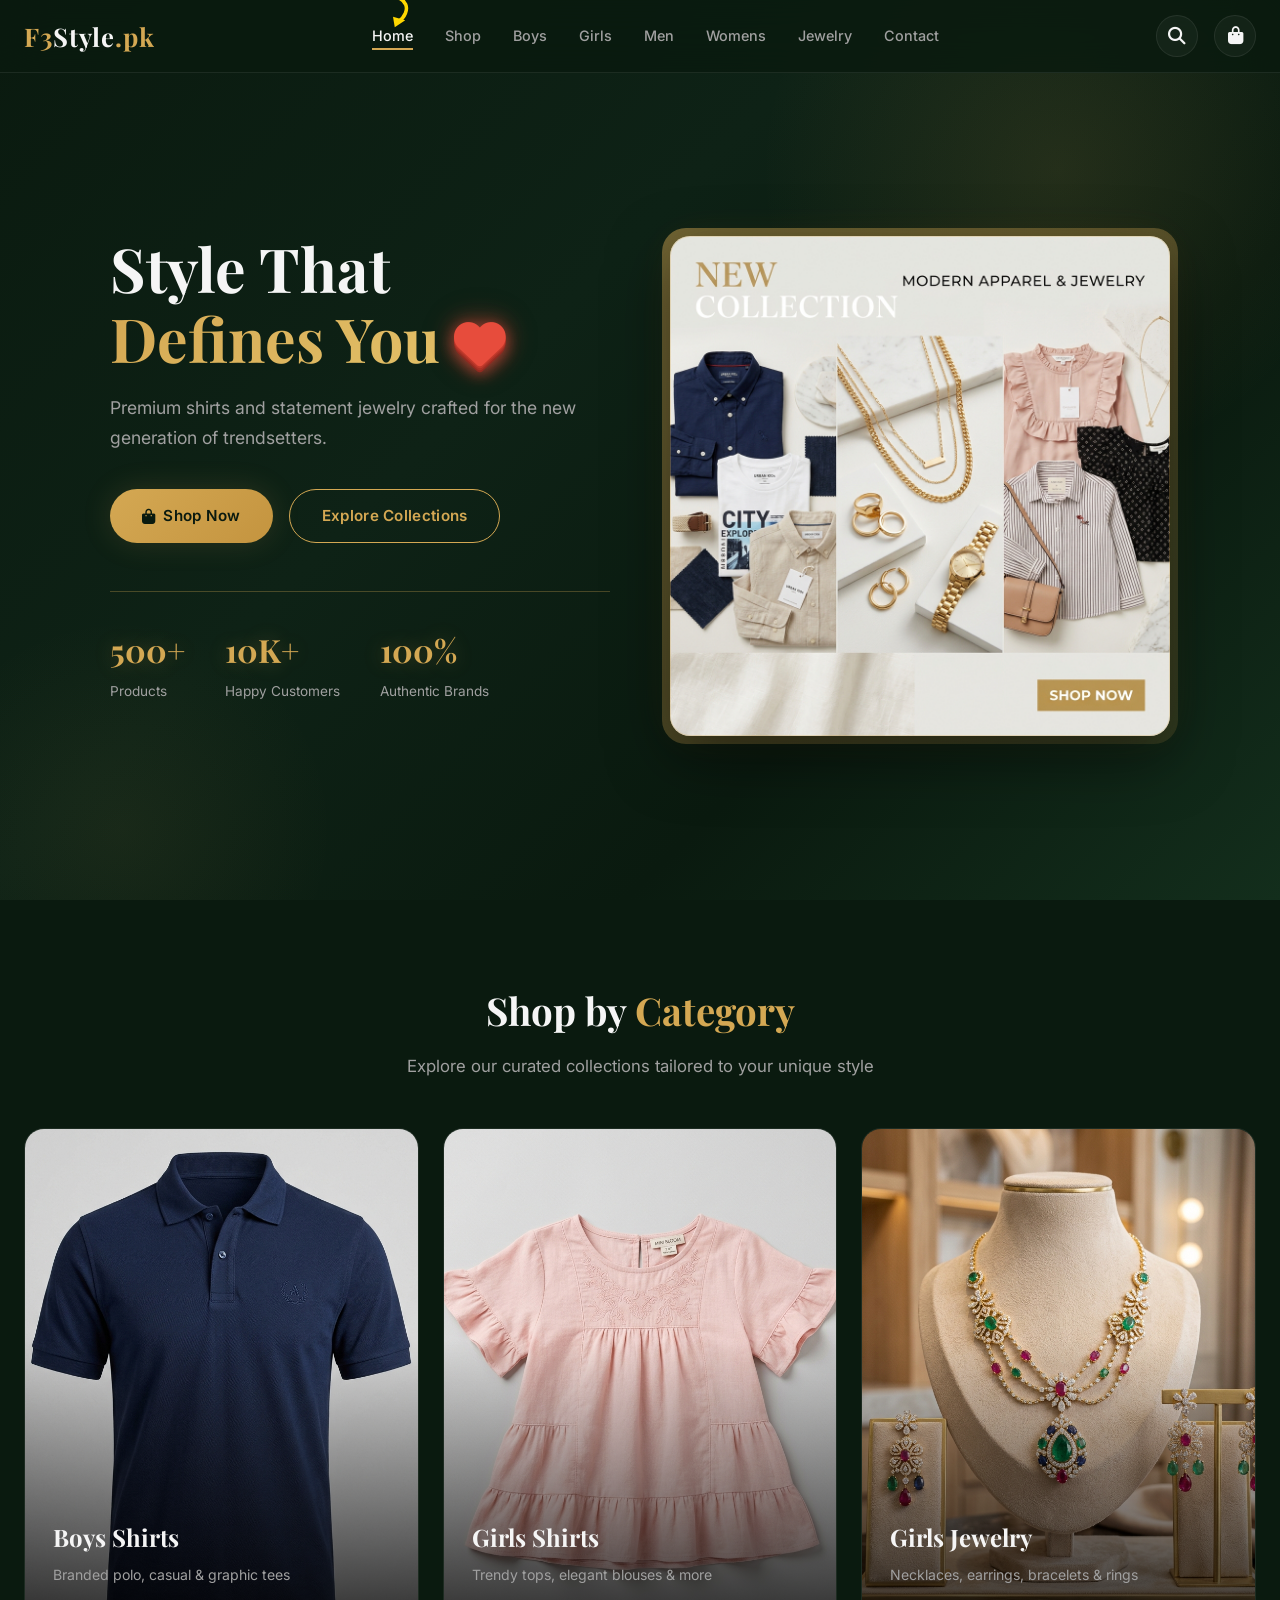
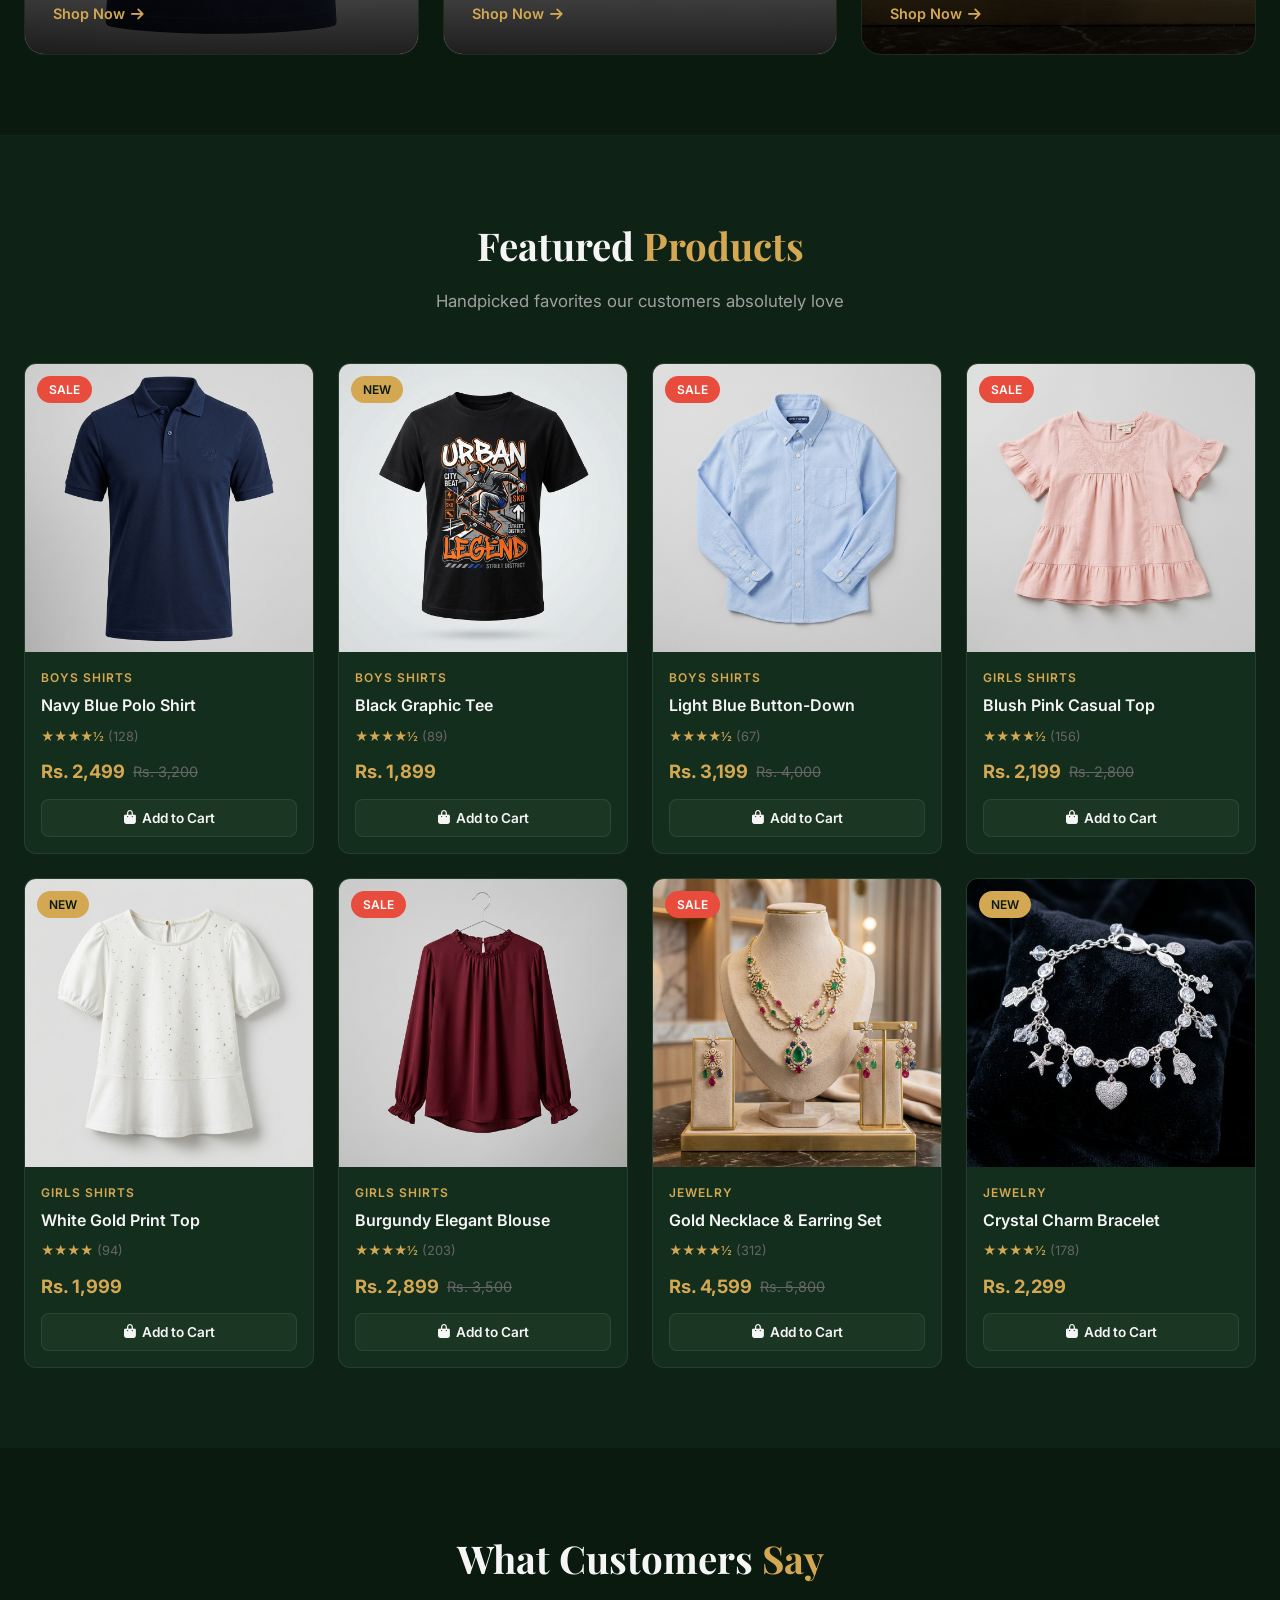
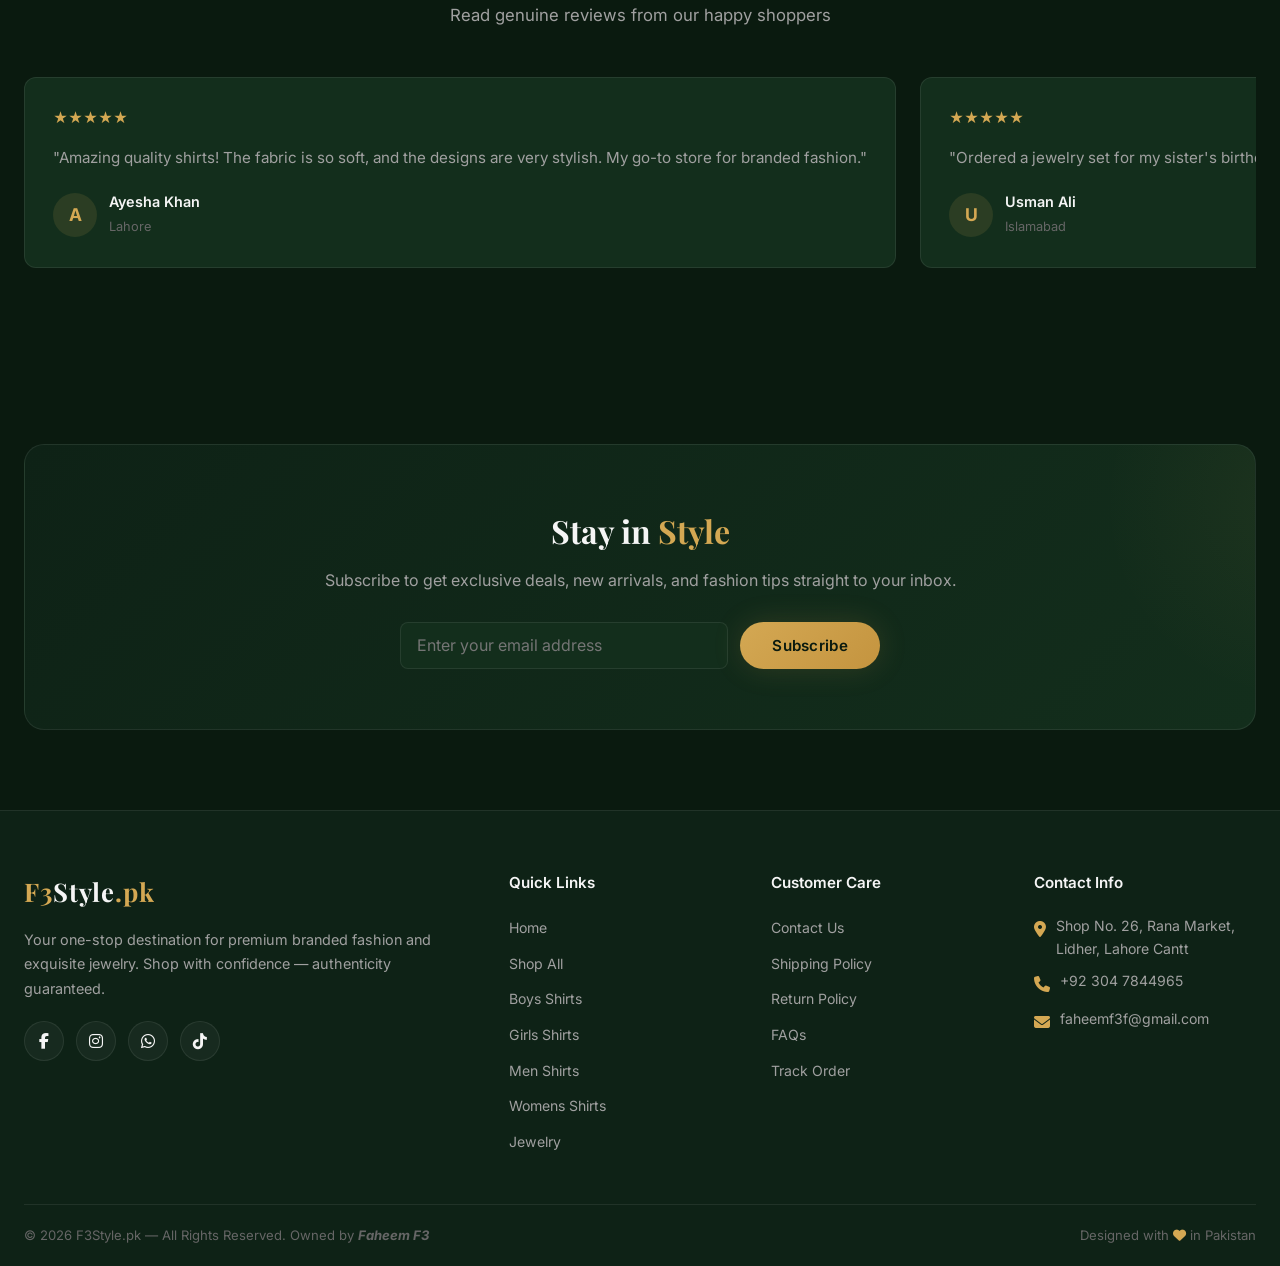
<file: index.html>
<!DOCTYPE html>
<html lang="en">

<head>
    <meta charset="UTF-8">
    <meta name="viewport" content="width=device-width, initial-scale=1.0">
    <title>F3Style.pk — Premium Branded Fashion & Jewelry</title>
    <meta name="description"
        content="Shop the finest branded shirts for boys & girls and elegant jewelry at F3Style.pk. Premium fashion delivered to your doorstep across Pakistan.">
    <link rel="stylesheet" href="index.css">
    <link rel="stylesheet" href="https://cdnjs.cloudflare.com/ajax/libs/font-awesome/6.5.1/css/all.min.css">
</head>

<body>

    <!-- Navbar -->
    <nav class="navbar" id="navbar">
        <div class="container">
            <a href="index.html" class="nav-logo">F3<span>Style</span>.pk</a>
            <ul class="nav-links">
                <li><a href="index.html" class="active">Home</a></li>
                <li><a href="products.html">Shop</a></li>
                <li><a href="products.html?cat=boys-shirts">Boys</a></li>
                <li><a href="products.html?cat=girls-shirts">Girls</a></li>
                <li><a href="products.html?cat=men-shirts">Men</a></li>
                <li><a href="products.html?cat=womens-shirts">Womens</a></li>
                <li><a href="products.html?cat=jewelry">Jewelry</a></li>
                <li><a href="contact.html">Contact</a></li>
            </ul>
            <div class="nav-actions">
                <button class="nav-search-btn" id="searchBtn" aria-label="Search"><i class="fas fa-search"></i></button>
                <button class="nav-cart-btn" id="cartBtn" aria-label="Cart">
                    <i class="fas fa-shopping-bag"></i>
                    <span class="cart-count hidden" id="cartCount">0</span>
                </button>
                <button class="mobile-menu-btn" id="mobileMenuBtn" aria-label="Menu">
                    <span></span><span></span><span></span>
                </button>
            </div>
        </div>
    </nav>

    <!-- Mobile Nav -->
    <div class="mobile-nav" id="mobileNav">
        <a href="index.html">Home</a>
        <a href="products.html">Shop All</a>
        <a href="products.html?cat=boys-shirts">Boys Shirts</a>
        <a href="products.html?cat=girls-shirts">Girls Shirts</a>
        <a href="products.html?cat=men-shirts">Men Shirts</a>
        <a href="products.html?cat=womens-shirts">Womens Shirts</a>
        <a href="products.html?cat=jewelry">Jewelry</a>
        <a href="contact.html">Contact</a>
    </div>

    <!-- Search Overlay -->
    <div class="search-overlay" id="searchOverlay">
        <button class="search-close" id="searchClose">&times;</button>
        <div class="search-box">
            <i class="fas fa-search search-icon"></i>
            <input type="text" id="searchInput" placeholder="Search products...">
        </div>
    </div>

    <!-- Cart Drawer -->
    <div class="cart-overlay" id="cartOverlay"></div>
    <div class="cart-drawer" id="cartDrawer">
        <div class="cart-drawer-header">
            <h3>Shopping Bag</h3>
            <button class="cart-close-btn" id="cartClose">&times;</button>
        </div>
        <div class="cart-drawer-items" id="cartDrawerItems">
            <div class="cart-empty" id="cartEmpty">
                <div class="icon"><i class="fas fa-shopping-bag"></i></div>
                <p>Your bag is empty</p>
            </div>
        </div>
        <div class="cart-drawer-footer">
            <div class="cart-total">
                <span>Total</span>
                <span class="amount" id="cartTotal">Rs. 0</span>
            </div>
            <a href="cart.html" class="cart-checkout-btn">View Cart & Checkout</a>
        </div>
    </div>

    <!-- Toast -->
    <div class="toast" id="toast">
        <span class="icon"><i class="fas fa-check-circle"></i></span>
        <span id="toastMsg">Added to cart!</span>
    </div>

    <!-- Hero -->
    <section class="hero" id="hero">
        <div class="container">
            <div class="hero-content">
                <div class="hero-text fade-up">
                    <h1>Style That<span>Defines You <i class="fas fa-heart heart-3d"></i></span></h1>
                    <p>Premium shirts and statement jewelry crafted for the new generation of trendsetters.</p>
                    <div class="hero-buttons">
                        <a href="products.html" class="btn btn-primary"><i class="fas fa-shopping-bag"></i> Shop Now</a>
                        <a href="#categories" class="btn btn-outline">Explore Collections</a>
                    </div>
                    <div class="hero-stats">
                        <div class="hero-stat">
                            <h3>500+</h3>
                            <p>Products</p>
                        </div>
                        <div class="hero-stat">
                            <h3>10K+</h3>
                            <p>Happy Customers</p>
                        </div>
                        <div class="hero-stat">
                            <h3>100%</h3>
                            <p>Authentic Brands</p>
                        </div>
                    </div>
                </div>
                <div class="hero-image fade-up">
                    <img src="images/hero-banner.png" alt="F3Style Fashion Collection" loading="eager">
                </div>
            </div>
        </div>
    </section>

    <!-- Categories -->
    <section class="section" id="categories">
        <div class="container">
            <h2 class="section-title fade-up">Shop by <span>Category</span></h2>
            <p class="section-subtitle fade-up">Explore our curated collections tailored to your unique style</p>
            <div class="categories-grid">
                <a href="products.html?cat=boys-shirts" class="category-card fade-up">
                    <img src="images/boys-shirt-1.png" alt="Boys Shirts Collection">
                    <div class="category-overlay">
                        <h3>Boys Shirts</h3>
                        <p>Branded polo, casual & graphic tees</p>
                        <span class="category-link">Shop Now <i class="fas fa-arrow-right"></i></span>
                    </div>
                </a>
                <a href="products.html?cat=girls-shirts" class="category-card fade-up">
                    <img src="images/girls-shirt-1.png" alt="Girls Shirts Collection">
                    <div class="category-overlay">
                        <h3>Girls Shirts</h3>
                        <p>Trendy tops, elegant blouses & more</p>
                        <span class="category-link">Shop Now <i class="fas fa-arrow-right"></i></span>
                    </div>
                </a>
                <a href="products.html?cat=jewelry" class="category-card fade-up">
                    <img src="images/jewelry-1.png" alt="Girls Jewelry Collection">
                    <div class="category-overlay">
                        <h3>Girls Jewelry</h3>
                        <p>Necklaces, earrings, bracelets & rings</p>
                        <span class="category-link">Shop Now <i class="fas fa-arrow-right"></i></span>
                    </div>
                </a>
            </div>
        </div>
    </section>

    <!-- Featured Products -->
    <section class="section" id="featured" style="background: var(--bg-secondary);">
        <div class="container">
            <h2 class="section-title fade-up">Featured <span>Products</span></h2>
            <p class="section-subtitle fade-up">Handpicked favorites our customers absolutely love</p>
            <div class="products-grid" id="featuredProducts"></div>
        </div>
    </section>

    <!-- Testimonials -->
    <section class="section" id="testimonials">
        <div class="container">
            <h2 class="section-title fade-up">What Customers <span>Say</span></h2>
            <p class="section-subtitle fade-up">Read genuine reviews from our happy shoppers</p>
            <div class="testimonials-slider fade-up">
                <div class="testimonial-card">
                    <div class="stars">★★★★★</div>
                    <p>"Amazing quality shirts! The fabric is so soft, and the designs are very stylish. My go-to store
                        for branded fashion."</p>
                    <div class="testimonial-author">
                        <div class="testimonial-avatar">A</div>
                        <div>
                            <h4>Ayesha Khan</h4><span>Lahore</span>
                        </div>
                    </div>
                </div>
                <div class="testimonial-card">
                    <div class="stars">★★★★★</div>
                    <p>"Ordered a jewelry set for my sister's birthday. She absolutely loved it! Beautiful packaging and
                        fast delivery."</p>
                    <div class="testimonial-author">
                        <div class="testimonial-avatar">U</div>
                        <div>
                            <h4>Usman Ali</h4><span>Islamabad</span>
                        </div>
                    </div>
                </div>
                <div class="testimonial-card">
                    <div class="stars">★★★★☆</div>
                    <p>"Great collection of boys shirts. My kids love wearing them. The quality is premium and prices
                        are very reasonable."</p>
                    <div class="testimonial-author">
                        <div class="testimonial-avatar">S</div>
                        <div>
                            <h4>Sara Malik</h4><span>Karachi</span>
                        </div>
                    </div>
                </div>
                <div class="testimonial-card">
                    <div class="stars">★★★★★</div>
                    <p>"F3Style has the best jewelry selection online. Every piece is elegant and well-crafted. Highly
                        recommended!"</p>
                    <div class="testimonial-author">
                        <div class="testimonial-avatar">F</div>
                        <div>
                            <h4>Fatima Noor</h4><span>Rawalpindi</span>
                        </div>
                    </div>
                </div>
            </div>
        </div>
    </section>

    <!-- Newsletter -->
    <section class="section">
        <div class="container">
            <div class="newsletter fade-up">
                <h2>Stay in <span style="color:var(--accent)">Style</span></h2>
                <p>Subscribe to get exclusive deals, new arrivals, and fashion tips straight to your inbox.</p>
                <form class="newsletter-form" onsubmit="event.preventDefault(); showToast('Thanks for subscribing!');">
                    <input type="email" placeholder="Enter your email address" required>
                    <button type="submit" class="btn btn-primary">Subscribe</button>
                </form>
            </div>
        </div>
    </section>

    <!-- Footer -->
    <footer class="footer">
        <div class="container">
            <div class="footer-grid">
                <div class="footer-brand">
                    <a href="index.html" class="nav-logo">F3<span>Style</span>.pk</a>
                    <p>Your one-stop destination for premium branded fashion and exquisite jewelry. Shop with confidence
                        — authenticity guaranteed.</p>
                    <div class="footer-social">
                        <a href="https://www.facebook.com/" target="_blank" aria-label="Facebook"><i
                                class="fab fa-facebook-f"></i></a>
                        <a href="https://www.instagram.com/" target="_blank" aria-label="Instagram"><i
                                class="fab fa-instagram"></i></a>
                        <a href="https://wa.me/923047844965?text=Hi%20F3Style!%20I%20am%20interested%20in%20your%20products.%20Please%20share%20details."
                            target="_blank" aria-label="WhatsApp"><i class="fab fa-whatsapp"></i></a>
                        <a href="https://www.tiktok.com/" target="_blank" aria-label="TikTok"><i
                                class="fab fa-tiktok"></i></a>
                    </div>
                </div>
                <div class="footer-column">
                    <h4>Quick Links</h4>
                    <ul>
                        <li><a href="index.html">Home</a></li>
                        <li><a href="products.html">Shop All</a></li>
                        <li><a href="products.html?cat=boys-shirts">Boys Shirts</a></li>
                        <li><a href="products.html?cat=girls-shirts">Girls Shirts</a></li>
                        <li><a href="products.html?cat=men-shirts">Men Shirts</a></li>
                        <li><a href="products.html?cat=womens-shirts">Womens Shirts</a></li>
                        <li><a href="products.html?cat=jewelry">Jewelry</a></li>
                    </ul>
                </div>
                <div class="footer-column">
                    <h4>Customer Care</h4>
                    <ul>
                        <li><a href="contact.html">Contact Us</a></li>
                        <li><a href="#">Shipping Policy</a></li>
                        <li><a href="#">Return Policy</a></li>
                        <li><a href="#">FAQs</a></li>
                        <li><a href="#">Track Order</a></li>
                    </ul>
                </div>
                <div class="footer-column">
                    <h4>Contact Info</h4>
                    <ul class="footer-contact">
                        <li><span class="icon"><i class="fas fa-map-marker-alt"></i></span>Shop No. 26, Rana Market,
                            Lidher, Lahore Cantt</li>
                        <li><span class="icon"><i class="fas fa-phone"></i></span>+92 304 7844965</li>
                        <li><span class="icon"><i class="fas fa-envelope"></i></span>faheemf3f@gmail.com</li>
                    </ul>
                </div>
            </div>
            <div class="footer-bottom">
                <span>&copy; 2026 F3Style.pk — All Rights Reserved. Owned by <strong><em>Faheem F3</em></strong></span>
                <span>Designed with <i class="fas fa-heart" style="color:var(--accent);"></i> in Pakistan</span>
            </div>
        </div>
    </footer>

    <script src="app.js"></script>
</body>

</html>
</file>
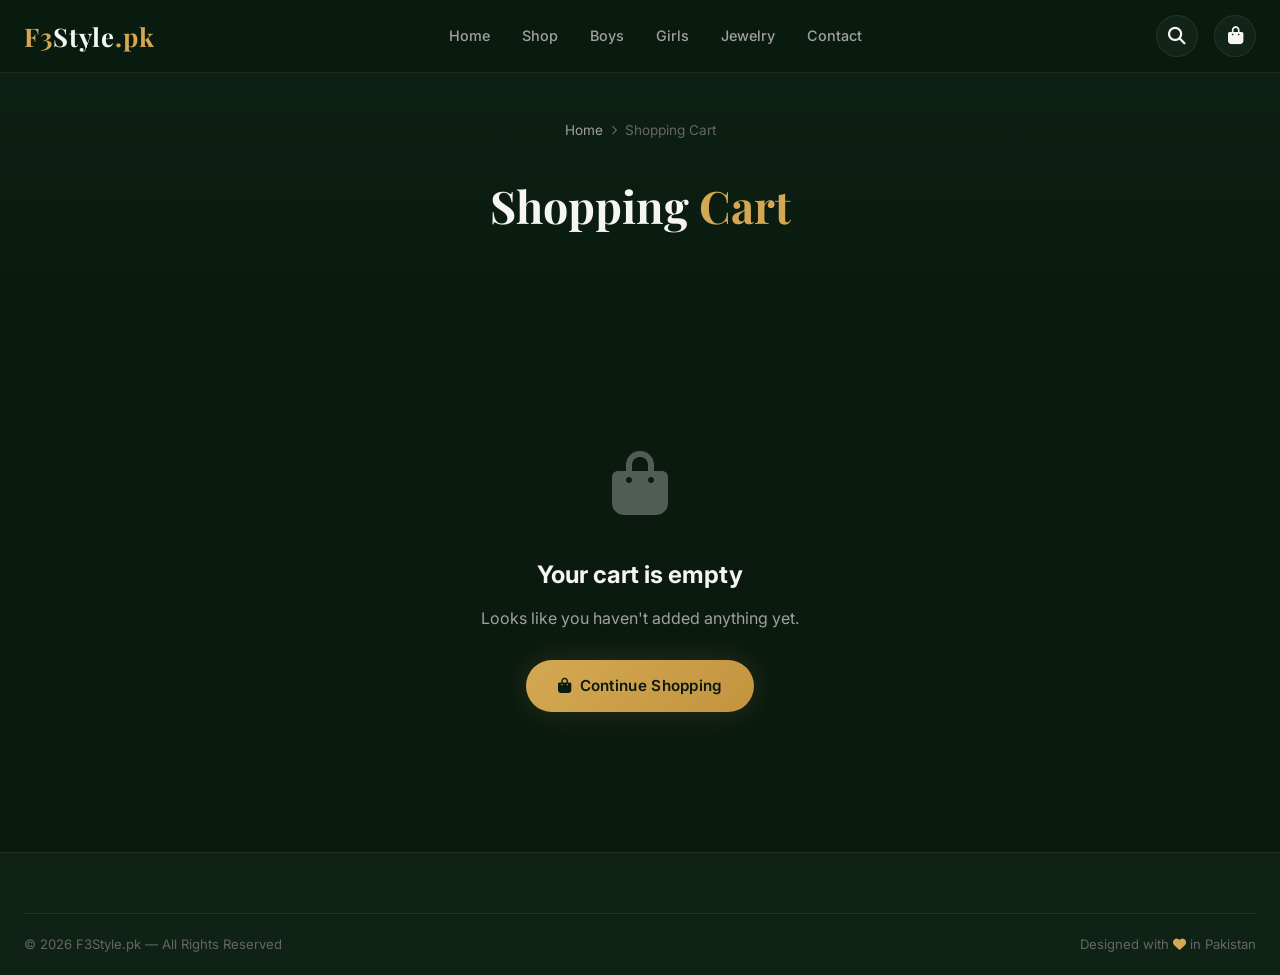
<file: cart.html>
<!DOCTYPE html>
<html lang="en">

<head>
    <meta charset="UTF-8">
    <meta name="viewport" content="width=device-width, initial-scale=1.0">
    <title>Shopping Cart — F3Style.pk</title>
    <meta name="description" content="Review your shopping cart and proceed to checkout at F3Style.pk.">
    <link rel="stylesheet" href="index.css">
    <link rel="stylesheet" href="https://cdnjs.cloudflare.com/ajax/libs/font-awesome/6.5.1/css/all.min.css">
</head>

<body>
    <nav class="navbar" id="navbar">
        <div class="container">
            <a href="index.html" class="nav-logo">F3<span>Style</span>.pk</a>
            <ul class="nav-links">
                <li><a href="index.html">Home</a></li>
                <li><a href="products.html">Shop</a></li>
                <li><a href="products.html?cat=boys-shirts">Boys</a></li>
                <li><a href="products.html?cat=girls-shirts">Girls</a></li>
                <li><a href="products.html?cat=jewelry">Jewelry</a></li>
                <li><a href="contact.html">Contact</a></li>
            </ul>
            <div class="nav-actions">
                <button class="nav-search-btn" id="searchBtn"><i class="fas fa-search"></i></button>
                <button class="nav-cart-btn" id="cartBtn"><i class="fas fa-shopping-bag"></i><span
                        class="cart-count hidden" id="cartCount">0</span></button>
                <button class="mobile-menu-btn" id="mobileMenuBtn"><span></span><span></span><span></span></button>
            </div>
        </div>
    </nav>
    <div class="mobile-nav" id="mobileNav"><a href="index.html">Home</a><a href="products.html">Shop All</a><a
            href="contact.html">Contact</a></div>
    <div class="search-overlay" id="searchOverlay"><button class="search-close" id="searchClose">&times;</button>
        <div class="search-box"><i class="fas fa-search search-icon"></i><input type="text" id="searchInput"
                placeholder="Search products..."></div>
    </div>
    <div class="cart-overlay" id="cartOverlay"></div>
    <div class="cart-drawer" id="cartDrawer">
        <div class="cart-drawer-header">
            <h3>Shopping Bag</h3><button class="cart-close-btn" id="cartClose">&times;</button>
        </div>
        <div class="cart-drawer-items" id="cartDrawerItems">
            <div class="cart-empty" id="cartEmpty">
                <div class="icon"><i class="fas fa-shopping-bag"></i></div>
                <p>Your bag is empty</p>
            </div>
        </div>
        <div class="cart-drawer-footer">
            <div class="cart-total"><span>Total</span><span class="amount" id="cartTotal">Rs. 0</span></div><a
                href="cart.html" class="cart-checkout-btn">View Cart & Checkout</a>
        </div>
    </div>
    <div class="toast" id="toast"><span class="icon"><i class="fas fa-check-circle"></i></span><span id="toastMsg">Added
            to cart!</span></div>

    <div class="page-header">
        <div class="breadcrumb"><a href="index.html">Home</a> <i class="fas fa-chevron-right"
                style="font-size:0.6rem;"></i> <span>Shopping Cart</span></div>
        <h1>Shopping <span style="color:var(--accent);">Cart</span></h1>
    </div>

    <section class="section">
        <div class="container">
            <!-- Empty State -->
            <div id="cartPageEmpty" style="text-align:center;padding:60px 20px;display:none;">
                <div style="font-size:4rem;opacity:0.3;margin-bottom:20px;"><i class="fas fa-shopping-bag"></i></div>
                <h2 style="margin-bottom:12px;">Your cart is empty</h2>
                <p style="color:var(--text-secondary);margin-bottom:28px;">Looks like you haven't added anything yet.
                </p>
                <a href="products.html" class="btn btn-primary"><i class="fas fa-shopping-bag"></i> Continue
                    Shopping</a>
            </div>

            <!-- Cart Content -->
            <div class="cart-page-layout" id="cartPageContent">
                <div>
                    <div class="cart-table-header">
                        <span>Product</span><span>Price</span><span>Quantity</span><span>Total</span><span></span>
                    </div>
                    <div id="cartPageItems"></div>
                    <div style="margin-top:20px;">
                        <a href="products.html" class="btn btn-outline btn-sm"><i class="fas fa-arrow-left"></i>
                            Continue Shopping</a>
                    </div>

                    <!-- Payment Methods -->
                    <div
                        style="margin-top:24px;padding:20px;background:var(--accent-soft);border:1px solid var(--border-accent);border-radius:var(--radius-sm);">
                        <h5
                            style="font-size:0.95rem;font-weight:600;margin-bottom:16px;display:flex;align-items:center;gap:8px;">
                            <i class="fas fa-credit-card" style="color:var(--accent);"></i> Payment Methods
                        </h5>
                        <div style="display:flex;gap:12px;flex-wrap:wrap;">
                            <div
                                style="flex:1;min-width:140px;background:var(--bg-glass);border:1px solid var(--border);border-radius:var(--radius-sm);padding:14px;display:flex;align-items:center;gap:12px;">
                                <img src="images/jazzcash-logo.png" alt="JazzCash"
                                    style="width:42px;height:42px;border-radius:8px;object-fit:contain;background:#fff;padding:4px;flex-shrink:0;">
                                <div>
                                    <div style="font-size:0.85rem;font-weight:600;">JazzCash</div>
                                    <div
                                        style="font-size:0.82rem;color:var(--accent);font-weight:600;font-family:monospace;">
                                        +923047844965</div>
                                    <div style="font-size:0.78rem;color:var(--text-secondary);"><strong><em>Muhammad
                                                Faheem</em></strong></div>
                                </div>
                            </div>
                            <div
                                style="flex:1;min-width:140px;background:var(--bg-glass);border:1px solid var(--border);border-radius:var(--radius-sm);padding:14px;display:flex;align-items:center;gap:12px;">
                                <img src="images/easypaisa-logo.png" alt="Easypaisa"
                                    style="width:42px;height:42px;border-radius:8px;object-fit:contain;background:#fff;padding:4px;flex-shrink:0;">
                                <div>
                                    <div style="font-size:0.85rem;font-weight:600;">Easypaisa</div>
                                    <div
                                        style="font-size:0.82rem;color:var(--accent);font-weight:600;font-family:monospace;">
                                        +923047844965</div>
                                    <div style="font-size:0.78rem;color:var(--text-secondary);"><strong><em>Muhammad
                                                Faheem</em></strong></div>
                                </div>
                            </div>
                            <div
                                style="flex:1;min-width:140px;background:var(--bg-glass);border:1px solid var(--border);border-radius:var(--radius-sm);padding:14px;display:flex;align-items:center;gap:12px;">
                                <img src="images/raast-logo.png" alt="Raast"
                                    style="width:42px;height:42px;border-radius:8px;object-fit:contain;background:#fff;padding:4px;flex-shrink:0;">
                                <div>
                                    <div style="font-size:0.85rem;font-weight:600;">Raast ID</div>
                                    <div
                                        style="font-size:0.82rem;color:var(--accent);font-weight:600;font-family:monospace;">
                                        +923047844965</div>
                                    <div style="font-size:0.78rem;color:var(--text-secondary);"><strong><em>Muhammad
                                                Faheem</em></strong></div>
                                </div>
                            </div>
                        </div>
                    </div>

                    <!-- Horizontal Line -->
                    <hr style="border:none;border-top:1px solid var(--border-accent);margin:20px 0;">

                    <!-- Payment Instructions -->
                    <div
                        style="padding:20px;background:var(--accent-soft);border:1px solid var(--border-accent);border-radius:var(--radius-sm);">
                        <h5
                            style="font-size:0.95rem;font-weight:600;margin-bottom:12px;display:flex;align-items:center;gap:8px;">
                            <i class="fas fa-info-circle" style="color:var(--accent);"></i> Payment Instructions
                        </h5>
                        <ul
                            style="font-size:0.88rem;color:var(--text-secondary);line-height:1.9;padding-left:18px;list-style:disc;">
                            <li>Pay via <strong style="color:var(--text-primary);">JazzCash, Easypaisa, or
                                    Raast</strong> to the account number shown above.</li>
                            <li>After payment, send the <strong style="color:var(--text-primary);">screenshot</strong>
                                on WhatsApp: <a
                                    href="https://wa.me/923047844965?text=Hi%20F3Style!%20I%20would%20like%20to%20place%20an%20order.%20Please%20assist%20me."
                                    style="color:var(--accent);font-weight:600;">+92 304 7844965</a></li>
                            <li><i class="fas fa-truck" style="color:var(--accent);"></i> If you choose <strong
                                    style="color:var(--text-primary);">Cash on Delivery (COD)</strong>, the delivery
                                charges will be <strong style="color:var(--danger);">paid by the customer</strong> and
                                are <strong style="color:var(--danger);">non-refundable</strong>.</li>
                            <li><i class="fas fa-gift" style="color:var(--accent);"></i> <strong
                                    style="color:var(--success);">Pay in advance</strong> via JazzCash, Easypaisa, or
                                Raast and enjoy <strong style="color:var(--success);">completely FREE delivery</strong>
                                — our special thank you for trusting us with your order! 🎉</li>
                            <li>Orders will be confirmed after payment verification.</li>
                        </ul>
                    </div>
                </div>
                <div class="order-summary">
                    <h3>Order Summary</h3>
                    <div class="order-row"><span>Subtotal</span><span id="orderSubtotal">Rs. 0</span></div>
                    <div class="order-row"><span>Shipping</span><span style="color:var(--success);">Free</span></div>
                    <div class="order-row total"><span>Total</span><span class="amount" id="orderTotal">Rs. 0</span>
                    </div>
                    <button class="cart-checkout-btn" style="margin-top:20px;"
                        onclick="showToast('Checkout feature coming soon!')">Proceed to Checkout</button>
                    <p style="text-align:center;font-size:0.8rem;color:var(--text-muted);margin-top:12px;"><i
                            class="fas fa-lock"></i> Secure checkout</p>


                </div>
            </div>
        </div>
    </section>

    <footer class="footer">
        <div class="container">
            <div class="footer-bottom"><span>&copy; 2026 F3Style.pk — All Rights Reserved</span><span>Designed with <i
                        class="fas fa-heart" style="color:var(--accent);"></i> in Pakistan</span></div>
        </div>
    </footer>
    <script src="app.js"></script>
</body>

</html>
</file>
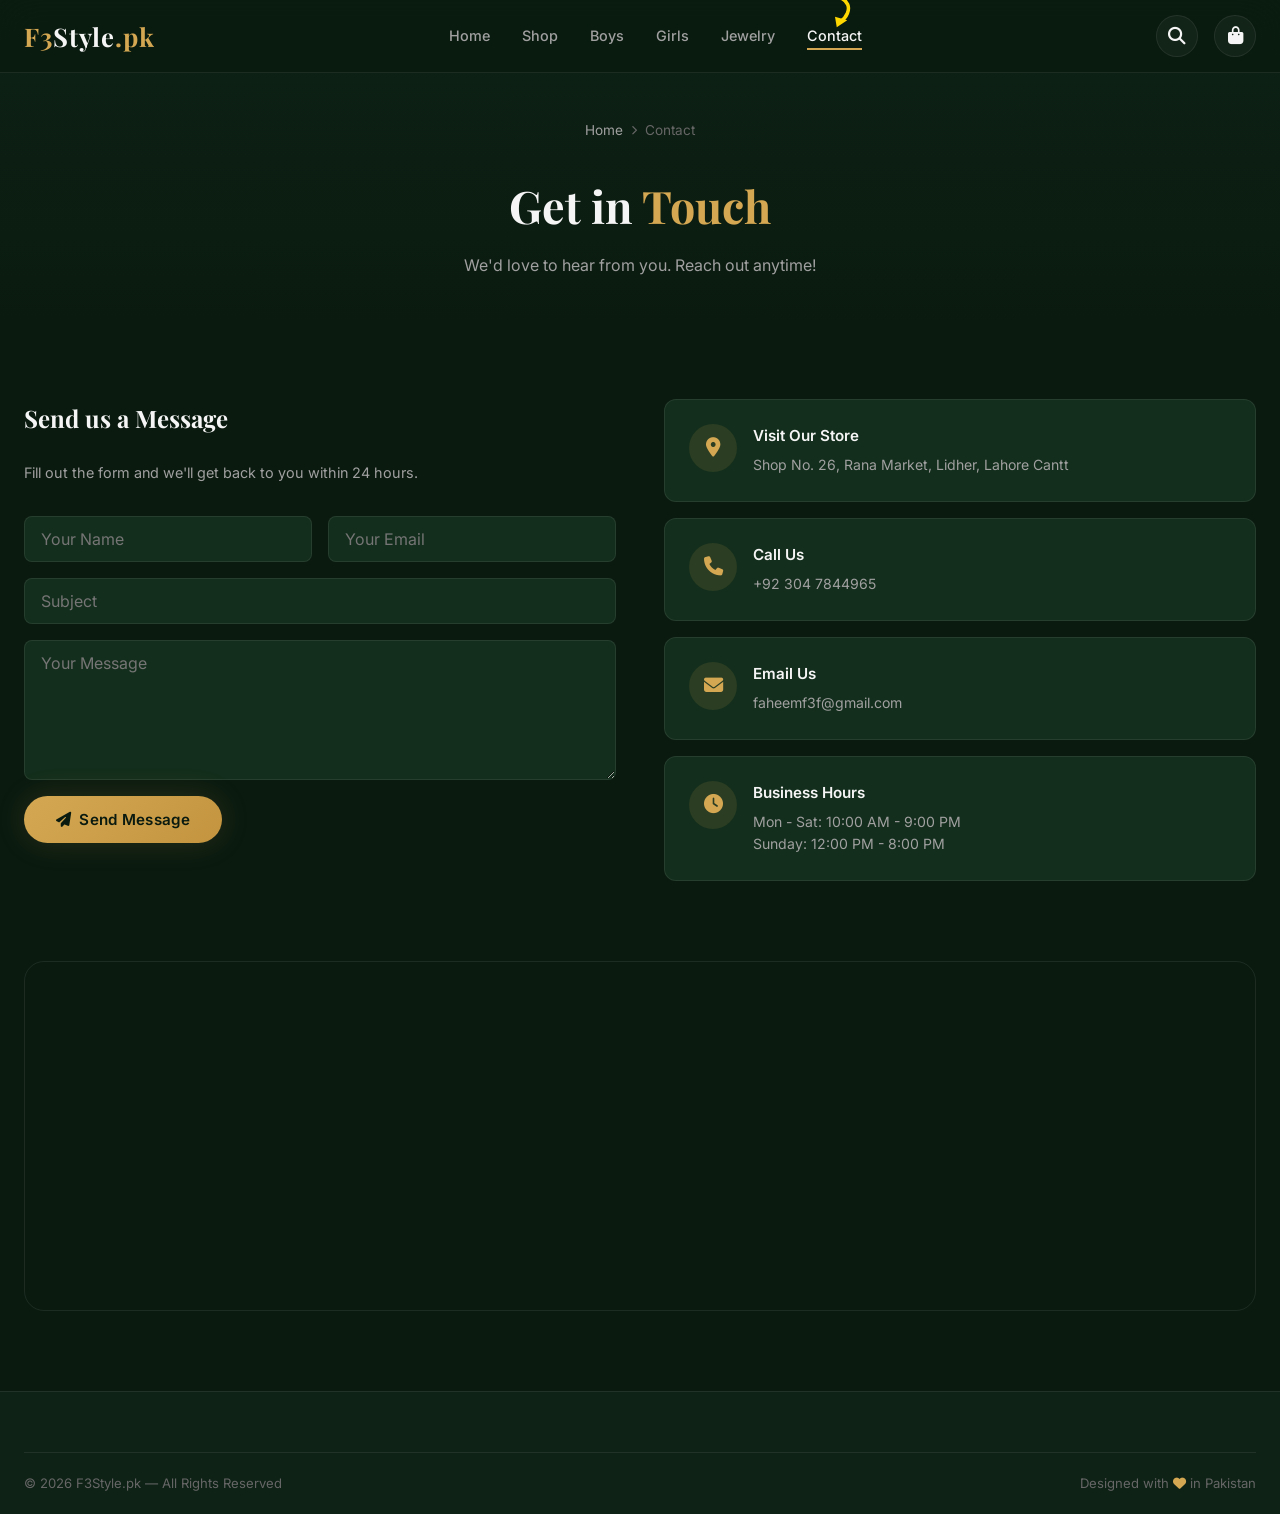
<file: contact.html>
<!DOCTYPE html>
<html lang="en">

<head>
    <meta charset="UTF-8">
    <meta name="viewport" content="width=device-width, initial-scale=1.0">
    <title>Contact Us — F3Style.pk</title>
    <meta name="description"
        content="Get in touch with F3Style.pk. Visit our store at Rana Market, Lahore or contact us online.">
    <link rel="stylesheet" href="index.css">
    <link rel="stylesheet" href="https://cdnjs.cloudflare.com/ajax/libs/font-awesome/6.5.1/css/all.min.css">
</head>

<body>
    <nav class="navbar" id="navbar">
        <div class="container">
            <a href="index.html" class="nav-logo">F3<span>Style</span>.pk</a>
            <ul class="nav-links">
                <li><a href="index.html">Home</a></li>
                <li><a href="products.html">Shop</a></li>
                <li><a href="products.html?cat=boys-shirts">Boys</a></li>
                <li><a href="products.html?cat=girls-shirts">Girls</a></li>
                <li><a href="products.html?cat=jewelry">Jewelry</a></li>
                <li><a href="contact.html" class="active">Contact</a></li>
            </ul>
            <div class="nav-actions">
                <button class="nav-search-btn" id="searchBtn"><i class="fas fa-search"></i></button>
                <button class="nav-cart-btn" id="cartBtn"><i class="fas fa-shopping-bag"></i><span
                        class="cart-count hidden" id="cartCount">0</span></button>
                <button class="mobile-menu-btn" id="mobileMenuBtn"><span></span><span></span><span></span></button>
            </div>
        </div>
    </nav>
    <div class="mobile-nav" id="mobileNav"><a href="index.html">Home</a><a href="products.html">Shop All</a><a
            href="contact.html">Contact</a></div>
    <div class="search-overlay" id="searchOverlay"><button class="search-close" id="searchClose">&times;</button>
        <div class="search-box"><i class="fas fa-search search-icon"></i><input type="text" id="searchInput"
                placeholder="Search products..."></div>
    </div>
    <div class="cart-overlay" id="cartOverlay"></div>
    <div class="cart-drawer" id="cartDrawer">
        <div class="cart-drawer-header">
            <h3>Shopping Bag</h3><button class="cart-close-btn" id="cartClose">&times;</button>
        </div>
        <div class="cart-drawer-items" id="cartDrawerItems">
            <div class="cart-empty" id="cartEmpty">
                <div class="icon"><i class="fas fa-shopping-bag"></i></div>
                <p>Your bag is empty</p>
            </div>
        </div>
        <div class="cart-drawer-footer">
            <div class="cart-total"><span>Total</span><span class="amount" id="cartTotal">Rs. 0</span></div><a
                href="cart.html" class="cart-checkout-btn">View Cart & Checkout</a>
        </div>
    </div>
    <div class="toast" id="toast"><span class="icon"><i class="fas fa-check-circle"></i></span><span id="toastMsg">Added
            to cart!</span></div>

    <div class="page-header">
        <div class="breadcrumb"><a href="index.html">Home</a> <i class="fas fa-chevron-right"
                style="font-size:0.6rem;"></i> <span>Contact</span></div>
        <h1>Get in <span style="color:var(--accent);">Touch</span></h1>
        <p>We'd love to hear from you. Reach out anytime!</p>
    </div>

    <section class="section">
        <div class="container">
            <div class="contact-grid fade-up">
                <form class="contact-form" id="contactForm" onsubmit="sendContactEmail(event)">
                    <h3 style="font-family:var(--font-heading);font-size:1.5rem;margin-bottom:8px;">Send us a Message
                    </h3>
                    <p style="color:var(--text-secondary);font-size:0.9rem;margin-bottom:16px;">Fill out the form and
                        we'll get back to you within 24 hours.</p>
                    <div class="form-row">
                        <input type="text" id="contactName" placeholder="Your Name" required>
                        <input type="email" id="contactEmail" placeholder="Your Email" required>
                    </div>
                    <input type="text" id="contactSubject" placeholder="Subject">
                    <textarea id="contactMessage" placeholder="Your Message" required></textarea>
                    <button type="submit" class="btn btn-primary" style="align-self:flex-start;"><i
                            class="fas fa-paper-plane"></i> Send Message</button>
                </form>
                <div class="contact-info-cards">
                    <div class="contact-info-card">
                        <div class="contact-icon"><i class="fas fa-map-marker-alt"></i></div>
                        <div>
                            <h4>Visit Our Store</h4>
                            <p>Shop No. 26, Rana Market, Lidher, Lahore Cantt</p>
                        </div>
                    </div>
                    <div class="contact-info-card">
                        <div class="contact-icon"><i class="fas fa-phone"></i></div>
                        <div>
                            <h4>Call Us</h4>
                            <p>+92 304 7844965</p>
                        </div>
                    </div>
                    <div class="contact-info-card">
                        <div class="contact-icon"><i class="fas fa-envelope"></i></div>
                        <div>
                            <h4>Email Us</h4>
                            <p>faheemf3f@gmail.com</p>
                        </div>
                    </div>
                    <div class="contact-info-card">
                        <div class="contact-icon"><i class="fas fa-clock"></i></div>
                        <div>
                            <h4>Business Hours</h4>
                            <p>Mon - Sat: 10:00 AM - 9:00 PM<br>Sunday: 12:00 PM - 8:00 PM</p>
                        </div>
                    </div>
                </div>
            </div>
        </div>
    </section>

    <!-- Map Section -->
    <section class="section" style="padding-top:0;">
        <div class="container">
            <div style="border-radius:var(--radius-lg);overflow:hidden;border:1px solid var(--border);height:350px;">
                <iframe
                    src="https://www.google.com/maps/embed?pb=!1m18!1m12!1m3!1d3402.5!2d74.35!3d31.52!2m3!1f0!2f0!3f0!3m2!1i1024!2i768!4f13.1!3m3!1m2!1s0x0%3A0x0!2zMzHCsDMxJzEyLjAiTiA3NMKwMjEnMDAuMCJF!5e0!3m2!1sen!2spk!4v1"
                    width="100%" height="100%" style="border:0;" allowfullscreen loading="lazy"></iframe>
            </div>
        </div>
    </section>

    <footer class="footer">
        <div class="container">
            <div class="footer-bottom"><span>&copy; 2026 F3Style.pk — All Rights Reserved</span><span>Designed with <i
                        class="fas fa-heart" style="color:var(--accent);"></i> in Pakistan</span></div>
        </div>
    </footer>
    <script src="app.js"></script>
</body>

</html>
</file>
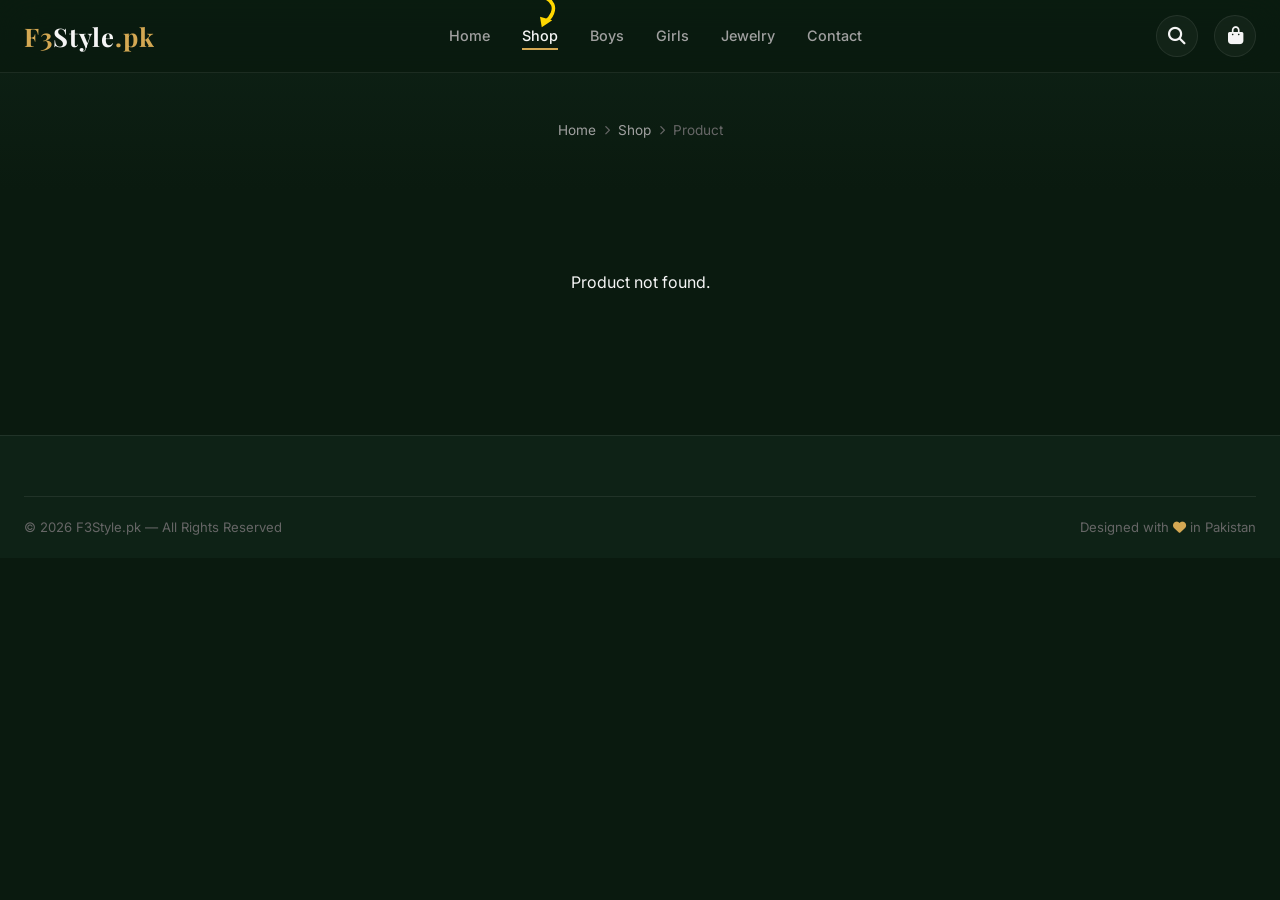
<file: product-detail.html>
<!DOCTYPE html>
<html lang="en">

<head>
    <meta charset="UTF-8">
    <meta name="viewport" content="width=device-width, initial-scale=1.0">
    <title>Product — F3Style.pk</title>
    <meta name="description" content="View product details and add to cart at F3Style.pk.">
    <link rel="stylesheet" href="index.css">
    <link rel="stylesheet" href="https://cdnjs.cloudflare.com/ajax/libs/font-awesome/6.5.1/css/all.min.css">
</head>

<body>
    <nav class="navbar" id="navbar">
        <div class="container">
            <a href="index.html" class="nav-logo">F3<span>Style</span>.pk</a>
            <ul class="nav-links">
                <li><a href="index.html">Home</a></li>
                <li><a href="products.html" class="active">Shop</a></li>
                <li><a href="products.html?cat=boys-shirts">Boys</a></li>
                <li><a href="products.html?cat=girls-shirts">Girls</a></li>
                <li><a href="products.html?cat=jewelry">Jewelry</a></li>
                <li><a href="contact.html">Contact</a></li>
            </ul>
            <div class="nav-actions">
                <button class="nav-search-btn" id="searchBtn"><i class="fas fa-search"></i></button>
                <button class="nav-cart-btn" id="cartBtn"><i class="fas fa-shopping-bag"></i><span
                        class="cart-count hidden" id="cartCount">0</span></button>
                <button class="mobile-menu-btn" id="mobileMenuBtn"><span></span><span></span><span></span></button>
            </div>
        </div>
    </nav>
    <div class="mobile-nav" id="mobileNav"><a href="index.html">Home</a><a href="products.html">Shop All</a><a
            href="contact.html">Contact</a></div>
    <div class="search-overlay" id="searchOverlay"><button class="search-close" id="searchClose">&times;</button>
        <div class="search-box"><i class="fas fa-search search-icon"></i><input type="text" id="searchInput"
                placeholder="Search products..."></div>
    </div>
    <div class="cart-overlay" id="cartOverlay"></div>
    <div class="cart-drawer" id="cartDrawer">
        <div class="cart-drawer-header">
            <h3>Shopping Bag</h3><button class="cart-close-btn" id="cartClose">&times;</button>
        </div>
        <div class="cart-drawer-items" id="cartDrawerItems">
            <div class="cart-empty" id="cartEmpty">
                <div class="icon"><i class="fas fa-shopping-bag"></i></div>
                <p>Your bag is empty</p>
            </div>
        </div>
        <div class="cart-drawer-footer">
            <div class="cart-total"><span>Total</span><span class="amount" id="cartTotal">Rs. 0</span></div><a
                href="cart.html" class="cart-checkout-btn">View Cart & Checkout</a>
        </div>
    </div>
    <div class="toast" id="toast"><span class="icon"><i class="fas fa-check-circle"></i></span><span id="toastMsg">Added
            to cart!</span></div>

    <div class="page-header" style="padding-bottom:20px;">
        <div class="breadcrumb"><a href="index.html">Home</a> <i class="fas fa-chevron-right"
                style="font-size:0.6rem;"></i> <a href="products.html">Shop</a> <i class="fas fa-chevron-right"
                style="font-size:0.6rem;"></i> <span>Product</span></div>
    </div>

    <section class="section" style="padding-top:20px;">
        <div class="container" id="productDetailContainer"></div>
    </section>

    <footer class="footer">
        <div class="container">
            <div class="footer-bottom"><span>&copy; 2026 F3Style.pk — All Rights Reserved</span><span>Designed with <i
                        class="fas fa-heart" style="color:var(--accent);"></i> in Pakistan</span></div>
        </div>
    </footer>
    <script src="app.js"></script>
</body>

</html>
</file>
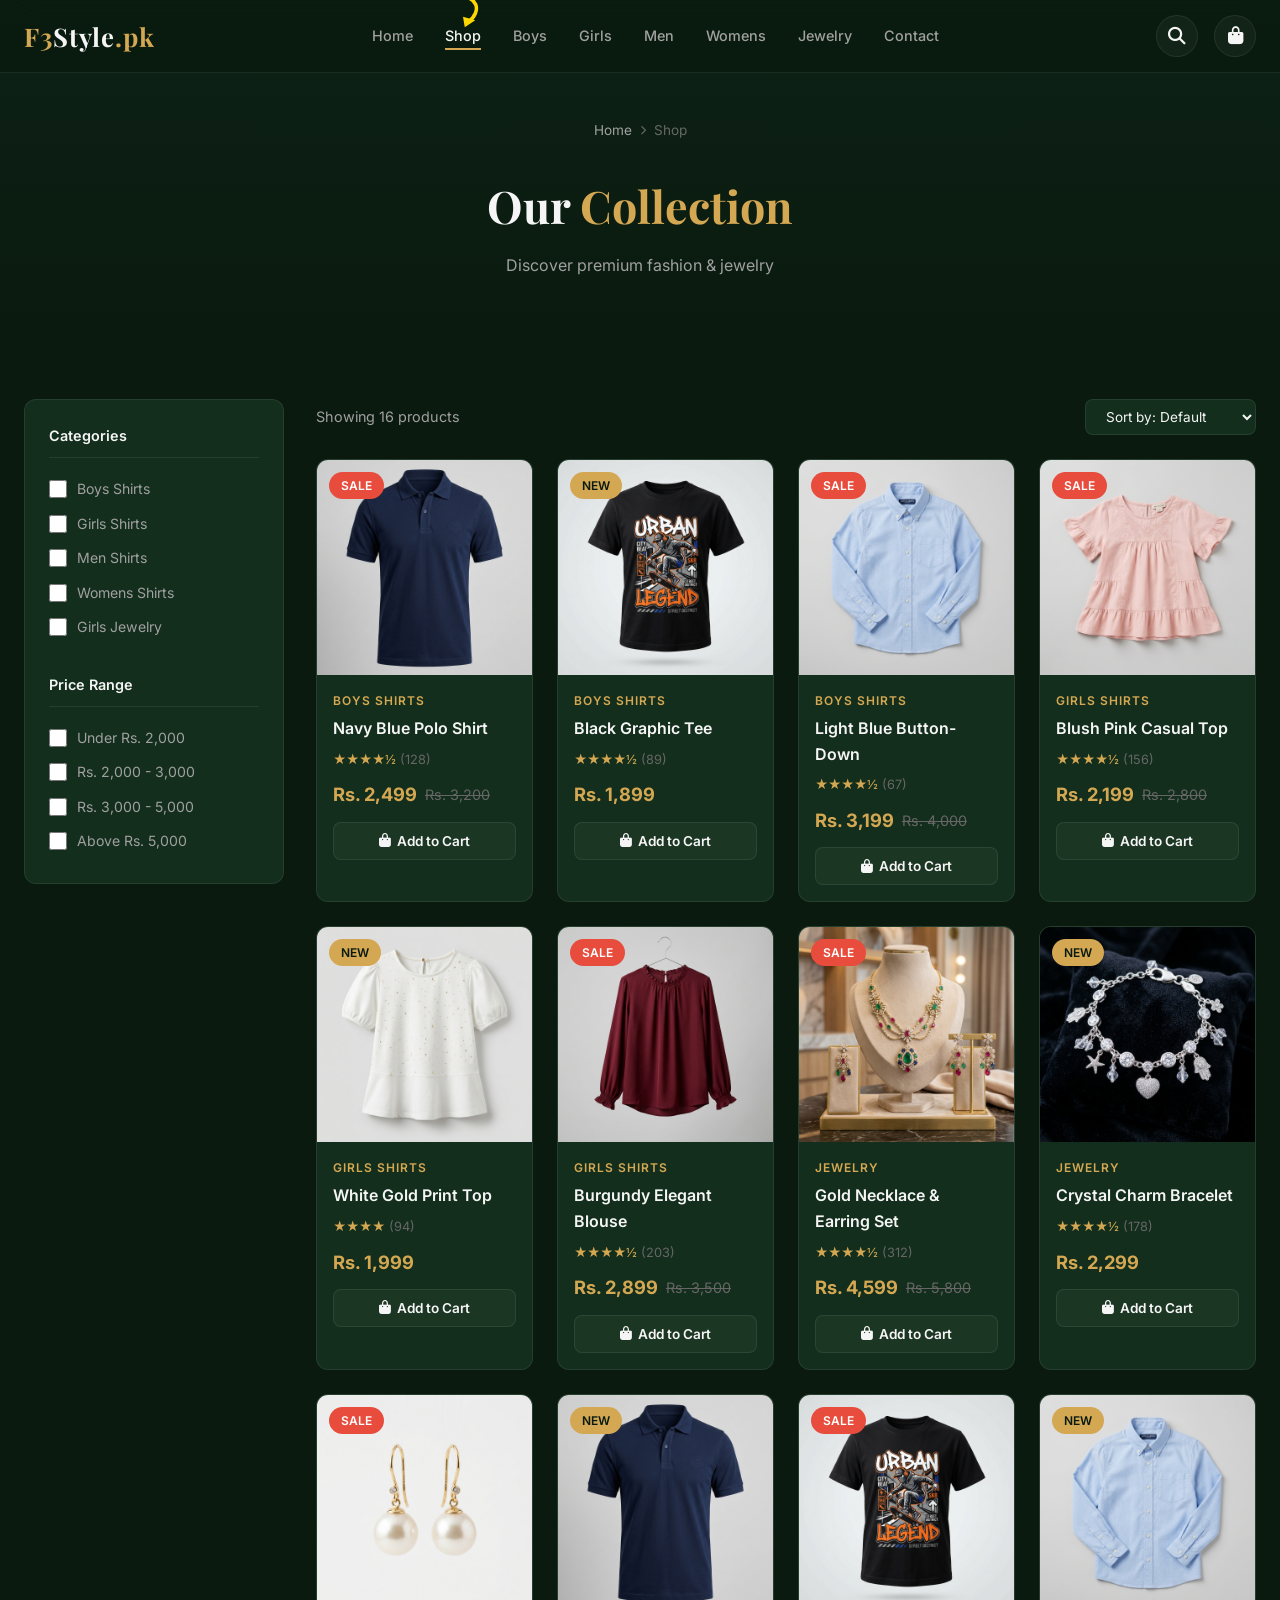
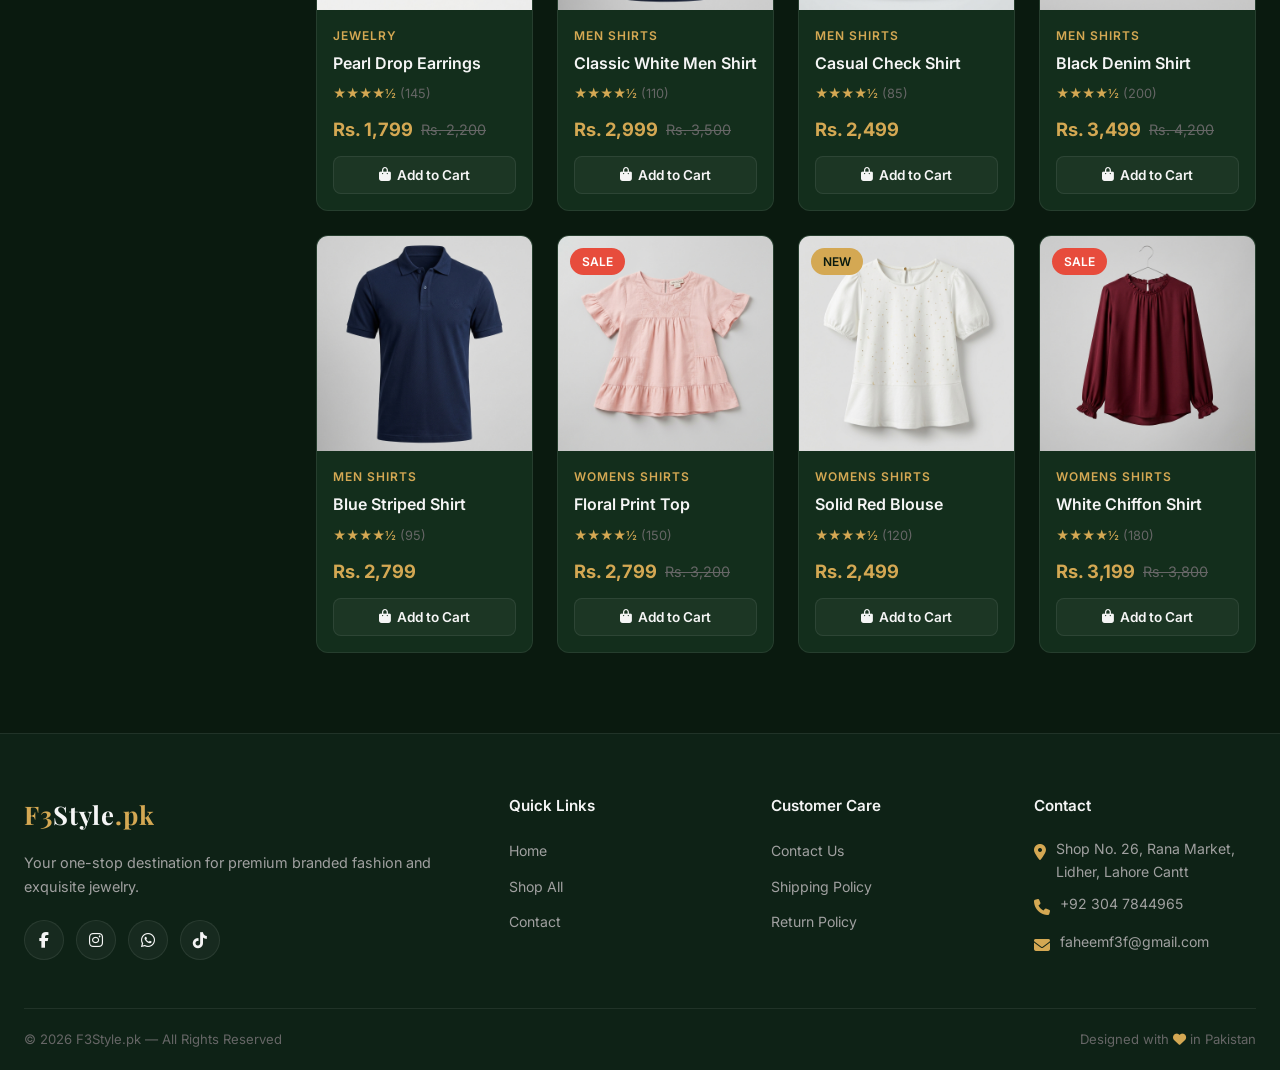
<file: products.html>
<!DOCTYPE html>
<html lang="en">

<head>
    <meta charset="UTF-8">
    <meta name="viewport" content="width=device-width, initial-scale=1.0">
    <title>Shop All Products — F3Style.pk</title>
    <meta name="description"
        content="Browse our complete collection of branded shirts for boys & girls and elegant jewelry at F3Style.pk.">
    <link rel="stylesheet" href="index.css">
    <link rel="stylesheet" href="https://cdnjs.cloudflare.com/ajax/libs/font-awesome/6.5.1/css/all.min.css">
</head>

<body>
    <!-- Navbar -->
    <nav class="navbar" id="navbar">
        <div class="container">
            <a href="index.html" class="nav-logo">F3<span>Style</span>.pk</a>
            <ul class="nav-links">
                <li><a href="index.html">Home</a></li>
                <li><a href="products.html" class="active">Shop</a></li>
                <li><a href="products.html?cat=boys-shirts">Boys</a></li>
                <li><a href="products.html?cat=girls-shirts">Girls</a></li>
                <li><a href="products.html?cat=men-shirts">Men</a></li>
                <li><a href="products.html?cat=womens-shirts">Womens</a></li>
                <li><a href="products.html?cat=jewelry">Jewelry</a></li>
                <li><a href="contact.html">Contact</a></li>
            </ul>
            <div class="nav-actions">
                <button class="nav-search-btn" id="searchBtn"><i class="fas fa-search"></i></button>
                <button class="nav-cart-btn" id="cartBtn"><i class="fas fa-shopping-bag"></i><span
                        class="cart-count hidden" id="cartCount">0</span></button>
                <button class="mobile-menu-btn" id="mobileMenuBtn"><span></span><span></span><span></span></button>
            </div>
        </div>
    </nav>
    <div class="mobile-nav" id="mobileNav">
        <a href="index.html">Home</a><a href="products.html">Shop All</a>
        <a href="products.html?cat=boys-shirts">Boys Shirts</a><a href="products.html?cat=girls-shirts">Girls Shirts</a>
        <a href="products.html?cat=men-shirts">Men Shirts</a><a href="products.html?cat=womens-shirts">Womens Shirts</a>
        <a href="products.html?cat=jewelry">Jewelry</a><a href="contact.html">Contact</a>
    </div>

    <!-- Search Overlay -->
    <div class="search-overlay" id="searchOverlay">
        <button class="search-close" id="searchClose">&times;</button>
        <div class="search-box"><i class="fas fa-search search-icon"></i><input type="text" id="searchInput"
                placeholder="Search products..."></div>
    </div>

    <!-- Cart Drawer -->
    <div class="cart-overlay" id="cartOverlay"></div>
    <div class="cart-drawer" id="cartDrawer">
        <div class="cart-drawer-header">
            <h3>Shopping Bag</h3><button class="cart-close-btn" id="cartClose">&times;</button>
        </div>
        <div class="cart-drawer-items" id="cartDrawerItems">
            <div class="cart-empty" id="cartEmpty">
                <div class="icon"><i class="fas fa-shopping-bag"></i></div>
                <p>Your bag is empty</p>
            </div>
        </div>
        <div class="cart-drawer-footer">
            <div class="cart-total"><span>Total</span><span class="amount" id="cartTotal">Rs. 0</span></div><a
                href="cart.html" class="cart-checkout-btn">View Cart & Checkout</a>
        </div>
    </div>
    <div class="toast" id="toast"><span class="icon"><i class="fas fa-check-circle"></i></span><span id="toastMsg">Added
            to cart!</span></div>

    <!-- Page Header -->
    <div class="page-header">
        <div class="breadcrumb"><a href="index.html">Home</a> <i class="fas fa-chevron-right"
                style="font-size:0.6rem;"></i> <span>Shop</span></div>
        <h1>Our <span style="color:var(--accent);">Collection</span></h1>
        <p>Discover premium fashion & jewelry</p>
    </div>

    <!-- Shop -->
    <section class="section">
        <div class="container">
            <div class="shop-layout">
                <aside class="shop-sidebar">
                    <div class="filter-group">
                        <h4>Categories</h4>
                        <label><input type="checkbox" value="boys-shirts"> Boys Shirts</label>
                        <label><input type="checkbox" value="girls-shirts"> Girls Shirts</label>
                        <label><input type="checkbox" value="men-shirts"> Men Shirts</label>
                        <label><input type="checkbox" value="womens-shirts"> Womens Shirts</label>
                        <label><input type="checkbox" value="jewelry"> Girls Jewelry</label>
                    </div>
                    <div class="filter-group">
                        <h4>Price Range</h4>
                        <label><input type="checkbox" value="0-2000"> Under Rs. 2,000</label>
                        <label><input type="checkbox" value="2000-3000"> Rs. 2,000 - 3,000</label>
                        <label><input type="checkbox" value="3000-5000"> Rs. 3,000 - 5,000</label>
                        <label><input type="checkbox" value="5000+"> Above Rs. 5,000</label>
                    </div>
                </aside>
                <div>
                    <div class="shop-toolbar">
                        <span class="results">Showing 12 products</span>
                        <select id="sortSelect">
                            <option value="default">Sort by: Default</option>
                            <option value="price-low">Price: Low to High</option>
                            <option value="price-high">Price: High to Low</option>
                            <option value="rating">Top Rated</option>
                            <option value="newest">Newest First</option>
                        </select>
                    </div>
                    <div class="products-grid" id="shopProducts"></div>
                </div>
            </div>
        </div>
    </section>

    <!-- Footer -->
    <footer class="footer">
        <div class="container">
            <div class="footer-grid">
                <div class="footer-brand">
                    <a href="index.html" class="nav-logo">F3<span>Style</span>.pk</a>
                    <p>Your one-stop destination for premium branded fashion and exquisite jewelry.</p>
                    <div class="footer-social">
                        <a href="https://www.facebook.com/" target="_blank"><i class="fab fa-facebook-f"></i></a>
                        <a href="https://www.instagram.com/" target="_blank"><i class="fab fa-instagram"></i></a>
                        <a href="https://wa.me/923047844965?text=Hi%20F3Style!%20I%20am%20interested%20in%20your%20products.%20Please%20share%20details." target="_blank"><i class="fab fa-whatsapp"></i></a>
                        <a href="https://www.tiktok.com/" target="_blank"><i class="fab fa-tiktok"></i></a>
                    </div>
                </div>
                <div class="footer-column">
                    <h4>Quick Links</h4>
                    <ul>
                        <li><a href="index.html">Home</a></li>
                        <li><a href="products.html">Shop All</a></li>
                        <li><a href="contact.html">Contact</a></li>
                    </ul>
                </div>
                <div class="footer-column">
                    <h4>Customer Care</h4>
                    <ul>
                        <li><a href="contact.html">Contact Us</a></li>
                        <li><a href="#">Shipping Policy</a></li>
                        <li><a href="#">Return Policy</a></li>
                    </ul>
                </div>
                <div class="footer-column">
                    <h4>Contact</h4>
                    <ul class="footer-contact">
                        <li><span class="icon"><i class="fas fa-map-marker-alt"></i></span>Shop No. 26, Rana Market,
                            Lidher, Lahore Cantt</li>
                        <li><span class="icon"><i class="fas fa-phone"></i></span>+92 304 7844965</li>
                        <li><span class="icon"><i class="fas fa-envelope"></i></span>faheemf3f@gmail.com</li>
                    </ul>
                </div>
            </div>
            <div class="footer-bottom"><span>&copy; 2026 F3Style.pk — All Rights Reserved</span><span>Designed with <i
                        class="fas fa-heart" style="color:var(--accent);"></i> in Pakistan</span></div>
        </div>
    </footer>
    <script src="app.js"></script>
</body>

</html>
</file>
<file: index.css>
@import url('https://fonts.googleapis.com/css2?family=Inter:wght@300;400;500;600;700&family=Playfair+Display:wght@400;500;600;700&display=swap');

/* ========== Design Tokens ========== */
:root {
    --bg-primary: #0a1a0f;
    --bg-secondary: #0e2216;
    --bg-card: #132e1c;
    --bg-card-hover: #1a3d25;
    --bg-glass: rgba(255, 255, 255, 0.04);
    --bg-glass-hover: rgba(255, 255, 255, 0.08);
    --text-primary: #f5f5f5;
    --text-secondary: #a0a0a0;
    --text-muted: #666666;
    --accent: #d4a853;
    --accent-hover: #e6be6a;
    --accent-soft: rgba(212, 168, 83, 0.12);
    --danger: #e74c3c;
    --success: #2ecc71;
    --border: rgba(255, 255, 255, 0.08);
    --border-accent: rgba(212, 168, 83, 0.3);
    --shadow-sm: 0 2px 8px rgba(0, 0, 0, 0.3);
    --shadow-md: 0 8px 24px rgba(0, 0, 0, 0.4);
    --shadow-lg: 0 16px 48px rgba(0, 0, 0, 0.5);
    --shadow-glow: 0 0 30px rgba(212, 168, 83, 0.15);
    --radius-sm: 8px;
    --radius-md: 12px;
    --radius-lg: 20px;
    --radius-xl: 28px;
    --font-body: 'Inter', sans-serif;
    --font-heading: 'Playfair Display', serif;
    --transition: 0.3s cubic-bezier(0.4, 0, 0.2, 1);
    --max-width: 1280px;
}

/* ========== Reset & Base ========== */
*,
*::before,
*::after {
    box-sizing: border-box;
    margin: 0;
    padding: 0;
}

html {
    scroll-behavior: smooth;
    font-size: 16px;
}

body {
    font-family: var(--font-body);
    background: var(--bg-primary);
    color: var(--text-primary);
    line-height: 1.6;
    overflow-x: hidden;
    -webkit-font-smoothing: antialiased;
}

a {
    text-decoration: none;
    color: inherit;
    transition: color var(--transition);
}

a:hover {
    color: var(--accent);
}

img {
    max-width: 100%;
    display: block;
}

button {
    font-family: inherit;
    cursor: pointer;
    border: none;
    background: none;
    color: inherit;
    font-size: inherit;
}

ul {
    list-style: none;
}

input,
textarea,
select {
    font-family: inherit;
    font-size: inherit;
    background: var(--bg-card);
    color: var(--text-primary);
    border: 1px solid var(--border);
    border-radius: var(--radius-sm);
    padding: 12px 16px;
    outline: none;
    transition: border var(--transition);
}

input:focus,
textarea:focus {
    border-color: var(--accent);
}

/* ========== Utility ========== */
.container {
    max-width: var(--max-width);
    margin: 0 auto;
    padding: 0 24px;
}

.section {
    padding: 80px 0;
}

.section-title {
    font-family: var(--font-heading);
    font-size: 2.4rem;
    text-align: center;
    margin-bottom: 12px;
}

.section-title span {
    color: var(--accent);
}

.section-subtitle {
    text-align: center;
    color: var(--text-secondary);
    font-size: 1.05rem;
    margin-bottom: 48px;
    max-width: 560px;
    margin-left: auto;
    margin-right: auto;
}

.btn {
    display: inline-flex;
    align-items: center;
    gap: 8px;
    padding: 14px 32px;
    border-radius: var(--radius-xl);
    font-weight: 600;
    font-size: 0.95rem;
    transition: all var(--transition);
    letter-spacing: 0.3px;
}

.btn-primary {
    background: linear-gradient(135deg, var(--accent), #c4943f);
    color: #0a1a0f;
    box-shadow: var(--shadow-glow);
}

.btn-primary:hover {
    transform: translateY(-2px);
    box-shadow: 0 0 40px rgba(212, 168, 83, 0.3);
    color: #0a1a0f;
}

.btn-outline {
    border: 1.5px solid var(--accent);
    color: var(--accent);
}

.btn-outline:hover {
    background: var(--accent);
    color: #0a1a0f;
    transform: translateY(-2px);
}

.btn-sm {
    padding: 10px 20px;
    font-size: 0.85rem;
}

.badge {
    display: inline-block;
    padding: 4px 12px;
    border-radius: 20px;
    font-size: 0.75rem;
    font-weight: 600;
    text-transform: uppercase;
}

.badge-sale {
    background: var(--danger);
    color: #fff;
}

.badge-new {
    background: var(--accent);
    color: #0a1a0f;
}

/* ========== Scroll Animations ========== */
.fade-up {
    opacity: 0;
    transform: translateY(30px);
    transition: opacity 0.6s ease, transform 0.6s ease;
}

.fade-up.visible {
    opacity: 1;
    transform: translateY(0);
}

/* ========== Navbar ========== */
.navbar {
    position: fixed;
    top: 0;
    left: 0;
    right: 0;
    z-index: 1000;
    background: rgba(10, 26, 15, 0.85);
    backdrop-filter: blur(20px);
    border-bottom: 1px solid var(--border);
    transition: all var(--transition);
}

.navbar.scrolled {
    background: rgba(10, 26, 15, 0.95);
    box-shadow: var(--shadow-md);
}

.navbar .container {
    display: flex;
    align-items: center;
    justify-content: space-between;
    height: 72px;
}

.nav-logo {
    font-family: var(--font-heading);
    font-size: 1.6rem;
    font-weight: 700;
    color: var(--accent);
    letter-spacing: 1px;
}

.nav-logo span {
    color: var(--text-primary);
}

.nav-links {
    display: flex;
    gap: 32px;
    align-items: center;
}

.nav-links a {
    font-size: 0.9rem;
    font-weight: 500;
    color: var(--text-secondary);
    position: relative;
    padding: 4px 0;
    z-index: 1;
}

.nav-links a::before {
    content: '';
    position: absolute;
    width: 35px;
    height: 40px;
    top: 35px;
    left: 50%;
    z-index: -1;
    transform: translateX(-50%) scale(0) rotate(-180deg);
    transform-origin: center center;
    background-image: url("data:image/svg+xml,%3Csvg xmlns='http://www.w3.org/2000/svg' viewBox='0 0 100 100'%3E%3Cpath d='M10,10 C80,0 90,50 50,80' stroke='%23FFD700' stroke-width='10' fill='none' stroke-linecap='round'/%3E%3Cpolygon points='40,95 70,75 35,65' fill='%23FFD700'/%3E%3C/svg%3E");
    background-size: contain;
    background-repeat: no-repeat;
    background-position: center;
    opacity: 0;
    pointer-events: none;
    border: none;
    transition: all 0.5s cubic-bezier(0.175, 0.885, 0.32, 1.275);
}

.nav-links a::after {
    content: '';
    position: absolute;
    bottom: -2px;
    left: 0;
    width: 0;
    height: 2px;
    background: var(--accent);
    transition: width var(--transition);
}

.nav-links a:hover,
.nav-links a.active {
    color: var(--text-primary);
}

.nav-links a:hover::before,
.nav-links a.active::before {
    opacity: 1;
    top: -32px;
    transform: translateX(-35%) scale(1) rotate(0deg);
}

.nav-links a:hover::after,
.nav-links a.active::after {
    width: 100%;
}

.nav-actions {
    display: flex;
    align-items: center;
    gap: 16px;
}

.nav-search-btn,
.nav-cart-btn {
    width: 42px;
    height: 42px;
    border-radius: 50%;
    display: flex;
    align-items: center;
    justify-content: center;
    background: var(--bg-glass);
    border: 1px solid var(--border);
    transition: all var(--transition);
    font-size: 1.1rem;
}

.nav-search-btn:hover,
.nav-cart-btn:hover {
    background: var(--accent-soft);
    border-color: var(--border-accent);
}

.nav-cart-btn {
    position: relative;
}

.cart-count {
    position: absolute;
    top: -4px;
    right: -4px;
    background: var(--accent);
    color: #0a1a0f;
    width: 20px;
    height: 20px;
    border-radius: 50%;
    display: flex;
    align-items: center;
    justify-content: center;
    font-size: 0.7rem;
    font-weight: 700;
}

.cart-count.hidden {
    display: none;
}

.mobile-menu-btn {
    display: none;
    flex-direction: column;
    gap: 5px;
    width: 28px;
    cursor: pointer;
}

.mobile-menu-btn span {
    display: block;
    height: 2px;
    background: var(--text-primary);
    border-radius: 2px;
    transition: all var(--transition);
}

/* ========== Hero ========== */
/* ========== Hero — Premium Modern ========== */
.hero {
    position: relative;
    min-height: 100vh;
    display: flex;
    align-items: center;
    background: linear-gradient(135deg, var(--bg-primary) 0%, #0e2216 40%, #0a1a0f 70%, #132e1c 100%);
    overflow: hidden;
    padding-top: 72px;
}

/* Animated glowing orb top-right */
.hero::before {
    content: '';
    position: absolute;
    top: -20%;
    right: -10%;
    width: 700px;
    height: 700px;
    background: radial-gradient(circle, rgba(212, 168, 83, 0.12) 0%, transparent 60%);
    border-radius: 50%;
    pointer-events: none;
    animation: pulseGlow 4s ease-in-out infinite;
}

/* Second glowing orb bottom-left */
.hero::after {
    content: '';
    position: absolute;
    bottom: -20%;
    left: -10%;
    width: 500px;
    height: 500px;
    background: radial-gradient(circle, rgba(212, 168, 83, 0.06) 0%, transparent 60%);
    border-radius: 50%;
    pointer-events: none;
    animation: pulseGlow 5s ease-in-out infinite reverse;
}

@keyframes pulseGlow {

    0%,
    100% {
        transform: scale(1);
        opacity: 0.6;
    }

    50% {
        transform: scale(1.15);
        opacity: 1;
    }
}

.hero-content {
    display: grid;
    grid-template-columns: 1fr 1fr;
    gap: 60px;
    align-items: center;
    position: relative;
    z-index: 2;
}

.hero-text h1 {
    font-family: var(--font-heading);
    font-size: 3.8rem;
    line-height: 1.15;
    margin-bottom: 20px;
    animation: slideInLeft 0.8s ease-out;
}

.hero-text h1 span {
    color: var(--accent);
    display: block;
    background: linear-gradient(135deg, var(--accent), #e8c86e, var(--accent));
    background-size: 200% auto;
    -webkit-background-clip: text;
    background-clip: text;
    -webkit-text-fill-color: transparent;
    animation: shimmerText 3s ease-in-out infinite;
}

@keyframes shimmerText {

    0%,
    100% {
        background-position: 0% center;
    }

    50% {
        background-position: 200% center;
    }
}

.heart-3d {
    color: #e74c3c !important;
    -webkit-text-fill-color: #e74c3c !important;
    font-size: 0.85em;
    display: inline-block;
    text-shadow:
        0 2px 0 #c0392b,
        0 4px 0 #a93226,
        0 6px 0 #922b21,
        0 8px 15px rgba(231, 76, 60, 0.4),
        0 0 30px rgba(231, 76, 60, 0.3);
    animation: heartbeat 1.2s ease-in-out infinite;
    filter: drop-shadow(0 0 8px rgba(231, 76, 60, 0.5));
}

@keyframes heartbeat {

    0%,
    100% {
        transform: scale(1);
    }

    15% {
        transform: scale(1.25);
    }

    30% {
        transform: scale(1);
    }

    45% {
        transform: scale(1.15);
    }

    60% {
        transform: scale(1);
    }
}

@keyframes slideInLeft {
    from {
        opacity: 0;
        transform: translateX(-40px);
    }

    to {
        opacity: 1;
        transform: translateX(0);
    }
}

.hero-text p {
    font-size: 1.1rem;
    color: var(--text-secondary);
    margin-bottom: 36px;
    max-width: 480px;
    line-height: 1.7;
    animation: fadeInUp 0.8s ease-out 0.3s both;
}

@keyframes fadeInUp {
    from {
        opacity: 0;
        transform: translateY(20px);
    }

    to {
        opacity: 1;
        transform: translateY(0);
    }
}

.hero-buttons {
    display: flex;
    gap: 16px;
    flex-wrap: wrap;
    animation: fadeInUp 0.8s ease-out 0.5s both;
}

.hero-stats {
    display: flex;
    gap: 40px;
    margin-top: 48px;
    padding-top: 32px;
    border-top: 1px solid var(--border-accent);
    animation: fadeInUp 0.8s ease-out 0.7s both;
}

.hero-stat {
    position: relative;
}

.hero-stat h3 {
    font-family: var(--font-heading);
    font-size: 2rem;
    color: var(--accent);
    margin-bottom: 4px;
    text-shadow: 0 0 20px rgba(212, 168, 83, 0.3);
}

.hero-stat p {
    font-size: 0.85rem;
    color: var(--text-secondary);
}

.hero-image {
    position: relative;
    animation: floatImage 4s ease-in-out infinite;
}

@keyframes floatImage {

    0%,
    100% {
        transform: translateY(0);
    }

    50% {
        transform: translateY(-12px);
    }
}

.hero-image img {
    border-radius: var(--radius-lg);
    box-shadow: 0 20px 60px rgba(0, 0, 0, 0.5), 0 0 40px rgba(212, 168, 83, 0.1);
    width: 100%;
    height: 500px;
    object-fit: cover;
    transition: transform 0.5s ease, box-shadow 0.5s ease;
}

.hero-image:hover img {
    transform: scale(1.02);
    box-shadow: 0 25px 70px rgba(0, 0, 0, 0.6), 0 0 60px rgba(212, 168, 83, 0.2);
}

.hero-image::before {
    content: '';
    position: absolute;
    top: -8px;
    left: -8px;
    right: -8px;
    bottom: -8px;
    border-radius: calc(var(--radius-lg) + 4px);
    background: linear-gradient(135deg, var(--accent), transparent, var(--accent));
    background-size: 300% 300%;
    animation: borderGlow 4s ease infinite;
    z-index: -1;
    opacity: 0.5;
}

@keyframes borderGlow {

    0%,
    100% {
        background-position: 0% 50%;
    }

    50% {
        background-position: 100% 50%;
    }
}

.hero-image::after {
    content: '';
    position: absolute;
    inset: 0;
    border-radius: var(--radius-lg);
    border: 1px solid var(--border-accent);
    pointer-events: none;
}

/* ========== Categories ========== */
.categories-grid {
    display: grid;
    grid-template-columns: repeat(3, 1fr);
    gap: 24px;
}

.category-card {
    position: relative;
    border-radius: var(--radius-lg);
    overflow: hidden;
    cursor: pointer;
    aspect-ratio: 3/4;
    border: 1px solid var(--border);
    transition: all var(--transition);
}

.category-card:hover {
    transform: translateY(-8px);
    box-shadow: var(--shadow-glow);
    border-color: var(--border-accent);
}

.category-card img {
    width: 100%;
    height: 100%;
    object-fit: cover;
    transition: transform 0.5s ease;
}

.category-card:hover img {
    transform: scale(1.08);
}

.category-overlay {
    position: absolute;
    inset: 0;
    background: linear-gradient(to top, rgba(0, 0, 0, 0.85) 0%, transparent 60%);
    display: flex;
    flex-direction: column;
    justify-content: flex-end;
    padding: 28px;
}

.category-overlay h3 {
    font-family: var(--font-heading);
    font-size: 1.5rem;
    margin-bottom: 8px;
}

.category-overlay p {
    font-size: 0.88rem;
    color: var(--text-secondary);
    margin-bottom: 16px;
}

.category-link {
    display: inline-flex;
    align-items: center;
    gap: 6px;
    color: var(--accent);
    font-weight: 600;
    font-size: 0.9rem;
}

/* ========== Product Cards ========== */
.products-grid {
    display: grid;
    grid-template-columns: repeat(4, 1fr);
    gap: 24px;
}

.product-card {
    background: var(--bg-card);
    border-radius: var(--radius-md);
    overflow: hidden;
    border: 1px solid var(--border);
    transition: all var(--transition);
    position: relative;
}

.product-card:hover {
    transform: translateY(-6px);
    box-shadow: var(--shadow-glow);
    border-color: var(--border-accent);
}

.product-image {
    position: relative;
    overflow: hidden;
    aspect-ratio: 1;
    background: #0f2518;
}

.product-image img {
    width: 100%;
    height: 100%;
    object-fit: cover;
    transition: transform 0.5s ease;
}

.product-card:hover .product-image img {
    transform: scale(1.06);
}

.product-badges {
    position: absolute;
    top: 12px;
    left: 12px;
    display: flex;
    flex-direction: column;
    gap: 6px;
}

.product-actions {
    position: absolute;
    top: 12px;
    right: 12px;
    display: flex;
    flex-direction: column;
    gap: 8px;
    opacity: 0;
    transform: translateX(10px);
    transition: all var(--transition);
}

.product-card:hover .product-actions {
    opacity: 1;
    transform: translateX(0);
}

.product-action-btn {
    width: 36px;
    height: 36px;
    border-radius: 50%;
    background: rgba(0, 0, 0, 0.6);
    backdrop-filter: blur(8px);
    display: flex;
    align-items: center;
    justify-content: center;
    border: 1px solid var(--border);
    font-size: 0.85rem;
    transition: all var(--transition);
}

.product-action-btn:hover {
    background: var(--accent);
    color: #0a1a0f;
}

.product-info {
    padding: 16px;
}

.product-category {
    font-size: 0.75rem;
    text-transform: uppercase;
    color: var(--accent);
    font-weight: 600;
    letter-spacing: 1px;
    margin-bottom: 6px;
}

.product-name {
    font-size: 1rem;
    font-weight: 600;
    margin-bottom: 8px;
    display: -webkit-box;
    -webkit-line-clamp: 2;
    -webkit-box-orient: vertical;
    overflow: hidden;
}

.product-name a:hover {
    color: var(--accent);
}

.product-rating {
    display: flex;
    align-items: center;
    gap: 4px;
    margin-bottom: 10px;
}

.product-rating .stars {
    color: var(--accent);
    font-size: 0.8rem;
}

.product-rating .count {
    font-size: 0.8rem;
    color: var(--text-muted);
}

.product-price {
    display: flex;
    align-items: center;
    gap: 8px;
}

.product-price .current {
    font-size: 1.15rem;
    font-weight: 700;
    color: var(--accent);
}

.product-price .original {
    font-size: 0.9rem;
    color: var(--text-muted);
    text-decoration: line-through;
}

.product-add-btn {
    width: 100%;
    margin-top: 12px;
    padding: 10px;
    background: var(--bg-glass);
    border: 1px solid var(--border);
    border-radius: var(--radius-sm);
    color: var(--text-primary);
    font-weight: 600;
    font-size: 0.85rem;
    transition: all var(--transition);
    display: flex;
    align-items: center;
    justify-content: center;
    gap: 6px;
}

.product-add-btn:hover {
    background: var(--accent);
    color: #0a1a0f;
    border-color: var(--accent);
}

/* ========== Testimonials ========== */
.testimonials-slider {
    display: flex;
    gap: 24px;
    overflow-x: auto;
    padding-bottom: 16px;
    scroll-snap-type: x mandatory;
}

.testimonials-slider::-webkit-scrollbar {
    height: 6px;
}

.testimonials-slider::-webkit-scrollbar-track {
    background: var(--border);
    border-radius: 10px;
}

.testimonials-slider::-webkit-scrollbar-thumb {
    background: linear-gradient(135deg, var(--accent), #c4943f);
    border-radius: 10px;
    animation: zigzag 3s ease-in-out infinite;
}

@keyframes zigzag {
    0% {
        background-position: 0% 50%;
    }

    25% {
        background-position: 100% 50%;
    }

    50% {
        background-position: 0% 50%;
    }

    75% {
        background-position: 100% 50%;
    }

    100% {
        background-position: 0% 50%;
    }
}

.testimonial-card {
    min-width: 216px;
    background: var(--bg-card);
    border-radius: var(--radius-md);
    padding: 28px;
    border: 1px solid var(--border);
    scroll-snap-align: start;
    flex-shrink: 0;
}

.testimonial-card .stars {
    color: var(--accent);
    margin-bottom: 16px;
    font-size: 0.9rem;
}

.testimonial-card p {
    color: var(--text-secondary);
    font-size: 0.95rem;
    line-height: 1.7;
    margin-bottom: 20px;
}

.testimonial-author {
    display: flex;
    align-items: center;
    gap: 12px;
}

.testimonial-avatar {
    width: 44px;
    height: 44px;
    border-radius: 50%;
    background: var(--accent-soft);
    display: flex;
    align-items: center;
    justify-content: center;
    font-weight: 700;
    color: var(--accent);
    font-size: 1.1rem;
}

.testimonial-author h4 {
    font-size: 0.9rem;
    font-weight: 600;
}

.testimonial-author span {
    font-size: 0.8rem;
    color: var(--text-muted);
}

/* ========== Newsletter ========== */
.newsletter {
    background: linear-gradient(135deg, var(--bg-secondary), var(--bg-card));
    border-radius: var(--radius-lg);
    padding: 60px;
    text-align: center;
    border: 1px solid var(--border);
    position: relative;
    overflow: hidden;
}

.newsletter::before {
    content: '';
    position: absolute;
    top: -50%;
    right: -20%;
    width: 400px;
    height: 400px;
    background: radial-gradient(circle, rgba(212, 168, 83, 0.06), transparent 70%);
    border-radius: 50%;
}

.newsletter h2 {
    font-family: var(--font-heading);
    font-size: 2rem;
    margin-bottom: 12px;
}

.newsletter p {
    color: var(--text-secondary);
    margin-bottom: 28px;
}

.newsletter-form {
    display: flex;
    gap: 12px;
    max-width: 480px;
    margin: 0 auto;
}

.newsletter-form input {
    flex: 1;
}

.newsletter-form .btn {
    white-space: nowrap;
}

/* ========== Footer ========== */
.footer {
    background: var(--bg-secondary);
    border-top: 1px solid var(--border);
    padding: 60px 0 0;
}

.footer-grid {
    display: grid;
    grid-template-columns: 2fr 1fr 1fr 1fr;
    gap: 40px;
    margin-bottom: 40px;
}

.footer-brand .nav-logo {
    margin-bottom: 16px;
    display: inline-block;
}

.footer-brand p {
    color: var(--text-secondary);
    font-size: 0.9rem;
    line-height: 1.7;
    margin-bottom: 20px;
}

.footer-social {
    display: flex;
    gap: 12px;
}

.footer-social a {
    width: 40px;
    height: 40px;
    border-radius: 50%;
    background: var(--bg-glass);
    border: 1px solid var(--border);
    display: flex;
    align-items: center;
    justify-content: center;
    transition: all var(--transition);
    font-size: 1rem;
}

.footer-social a:hover {
    background: var(--accent);
    color: #0a1a0f;
    border-color: var(--accent);
}

.footer-column h4 {
    font-size: 0.95rem;
    font-weight: 600;
    margin-bottom: 20px;
    color: var(--text-primary);
}

.footer-column ul li {
    margin-bottom: 10px;
}

.footer-column ul a {
    font-size: 0.88rem;
    color: var(--text-secondary);
}

.footer-column ul a:hover {
    color: var(--accent);
}

.footer-contact li {
    display: flex;
    align-items: flex-start;
    gap: 10px;
    font-size: 0.88rem;
    color: var(--text-secondary);
    margin-bottom: 12px;
}

.footer-contact .icon {
    color: var(--accent);
    font-size: 1rem;
    margin-top: 2px;
}

.footer-bottom {
    border-top: 1px solid var(--border);
    padding: 20px 0;
    display: flex;
    justify-content: space-between;
    align-items: center;
    font-size: 0.82rem;
    color: var(--text-muted);
}

/* ========== Cart Drawer ========== */
.cart-overlay {
    position: fixed;
    inset: 0;
    background: rgba(0, 0, 0, 0.6);
    z-index: 2000;
    opacity: 0;
    visibility: hidden;
    transition: all var(--transition);
}

.cart-overlay.open {
    opacity: 1;
    visibility: visible;
}

.cart-drawer {
    position: fixed;
    top: 0;
    right: -420px;
    width: 400px;
    height: 100vh;
    background: var(--bg-secondary);
    border-left: 1px solid var(--border);
    z-index: 2001;
    transition: right var(--transition);
    display: flex;
    flex-direction: column;
}

.cart-drawer.open {
    right: 0;
}

.cart-drawer-header {
    display: flex;
    justify-content: space-between;
    align-items: center;
    padding: 20px 24px;
    border-bottom: 1px solid var(--border);
}

.cart-drawer-header h3 {
    font-family: var(--font-heading);
    font-size: 1.3rem;
}

.cart-close-btn {
    font-size: 1.4rem;
    color: var(--text-secondary);
}

.cart-close-btn:hover {
    color: var(--text-primary);
}

.cart-drawer-items {
    flex: 1;
    overflow-y: auto;
    padding: 16px 24px;
}

.cart-item {
    display: flex;
    gap: 14px;
    padding: 14px 0;
    border-bottom: 1px solid var(--border);
}

.cart-item-img {
    width: 70px;
    height: 70px;
    border-radius: var(--radius-sm);
    overflow: hidden;
    flex-shrink: 0;
}

.cart-item-img img {
    width: 100%;
    height: 100%;
    object-fit: cover;
}

.cart-item-info {
    flex: 1;
}

.cart-item-info h4 {
    font-size: 0.9rem;
    font-weight: 600;
    margin-bottom: 4px;
}

.cart-item-info .price {
    font-size: 0.85rem;
    color: var(--accent);
    font-weight: 600;
}

.cart-item-qty {
    display: flex;
    align-items: center;
    gap: 8px;
    margin-top: 8px;
}

.cart-item-qty button {
    width: 28px;
    height: 28px;
    border-radius: 50%;
    background: var(--bg-glass);
    border: 1px solid var(--border);
    display: flex;
    align-items: center;
    justify-content: center;
    font-size: 0.9rem;
}

.cart-item-qty button:hover {
    border-color: var(--accent);
    color: var(--accent);
}

.cart-item-qty span {
    font-size: 0.9rem;
    font-weight: 600;
    min-width: 20px;
    text-align: center;
}

.cart-item-remove {
    color: var(--text-muted);
    font-size: 0.85rem;
    cursor: pointer;
}

.cart-item-remove:hover {
    color: var(--danger);
}

.cart-empty {
    text-align: center;
    padding: 60px 20px;
    color: var(--text-secondary);
}

.cart-empty .icon {
    font-size: 3rem;
    margin-bottom: 16px;
    opacity: 0.4;
}

.cart-drawer-footer {
    padding: 20px 24px;
    border-top: 1px solid var(--border);
}

.cart-total {
    display: flex;
    justify-content: space-between;
    font-size: 1.1rem;
    font-weight: 700;
    margin-bottom: 16px;
}

.cart-total .amount {
    color: var(--accent);
}

.cart-checkout-btn {
    display: block;
    width: 100%;
    padding: 14px;
    border-radius: var(--radius-xl);
    background: linear-gradient(135deg, var(--accent), #c4943f);
    color: #0a1a0f;
    font-weight: 700;
    font-size: 1rem;
    text-align: center;
    text-decoration: none;
    transition: all var(--transition);
    box-shadow: var(--shadow-glow);
}

.cart-checkout-btn:hover {
    box-shadow: var(--shadow-glow);
    transform: translateY(-2px);
}

/* ========== Search Overlay ========== */
.search-overlay {
    position: fixed;
    inset: 0;
    background: rgba(10, 26, 15, 0.95);
    z-index: 3000;
    display: flex;
    align-items: flex-start;
    justify-content: center;
    padding-top: 120px;
    opacity: 0;
    visibility: hidden;
    transition: all var(--transition);
}

.search-overlay.open {
    opacity: 1;
    visibility: visible;
}

.search-box {
    width: 100%;
    max-width: 600px;
    position: relative;
}

.search-box input {
    width: 100%;
    padding: 18px 24px 18px 52px;
    font-size: 1.2rem;
    background: var(--bg-card);
    border: 1px solid var(--border-accent);
    border-radius: var(--radius-xl);
}

.search-box .search-icon {
    position: absolute;
    left: 20px;
    top: 50%;
    transform: translateY(-50%);
    color: var(--accent);
    font-size: 1.2rem;
}

.search-close {
    position: absolute;
    top: 30px;
    right: 30px;
    font-size: 2rem;
    color: var(--text-secondary);
    cursor: pointer;
}

.search-close:hover {
    color: var(--text-primary);
}

/* ========== Product Listing Page ========== */
.page-header {
    padding: 120px 0 40px;
    text-align: center;
    background: linear-gradient(180deg, var(--bg-secondary), var(--bg-primary));
}

.page-header h1 {
    font-family: var(--font-heading);
    font-size: 2.8rem;
    margin-bottom: 12px;
}

.page-header p {
    color: var(--text-secondary);
}

.breadcrumb {
    display: flex;
    align-items: center;
    gap: 8px;
    justify-content: center;
    margin-bottom: 28px;
    font-size: 0.85rem;
    color: var(--text-muted);
}

.breadcrumb a {
    color: var(--text-secondary);
}

.breadcrumb a:hover {
    color: var(--accent);
}

.shop-layout {
    display: grid;
    grid-template-columns: 260px 1fr;
    gap: 32px;
}

.shop-sidebar {
    background: var(--bg-card);
    border-radius: var(--radius-md);
    padding: 24px;
    border: 1px solid var(--border);
    height: fit-content;
    position: sticky;
    top: 90px;
}

.filter-group {
    margin-bottom: 28px;
}

.filter-group:last-child {
    margin-bottom: 0;
}

.filter-group h4 {
    font-size: 0.9rem;
    font-weight: 600;
    margin-bottom: 14px;
    padding-bottom: 10px;
    border-bottom: 1px solid var(--border);
}

.filter-group label {
    display: flex;
    align-items: center;
    gap: 10px;
    font-size: 0.88rem;
    color: var(--text-secondary);
    cursor: pointer;
    padding: 6px 0;
}

.filter-group label:hover {
    color: var(--text-primary);
}

.filter-group input[type="checkbox"] {
    width: 18px;
    height: 18px;
    accent-color: var(--accent);
    padding: 0;
}

.shop-toolbar {
    display: flex;
    justify-content: space-between;
    align-items: center;
    margin-bottom: 24px;
}

.shop-toolbar .results {
    font-size: 0.9rem;
    color: var(--text-secondary);
}

.shop-toolbar select {
    padding: 8px 16px;
    border-radius: var(--radius-sm);
    font-size: 0.85rem;
}

/* ========== Product Detail Page ========== */
.product-detail {
    display: grid;
    grid-template-columns: 1fr 1fr;
    gap: 48px;
    padding-top: 40px;
}

.product-gallery {
    border-radius: var(--radius-lg);
    overflow: hidden;
}

.product-gallery .main-image {
    aspect-ratio: 1;
    background: #151515;
    border-radius: var(--radius-lg);
    overflow: hidden;
}

.product-gallery .main-image img {
    width: 100%;
    height: 100%;
    object-fit: cover;
}

.product-detail-info h1 {
    font-family: var(--font-heading);
    font-size: 2rem;
    margin-bottom: 16px;
}

.product-detail-price {
    font-size: 1.8rem;
    font-weight: 700;
    color: var(--accent);
    margin-bottom: 20px;
    display: flex;
    align-items: center;
    gap: 12px;
}

.product-detail-price .old {
    font-size: 1.2rem;
    color: var(--text-muted);
    text-decoration: line-through;
}

.product-detail-desc {
    color: var(--text-secondary);
    line-height: 1.8;
    margin-bottom: 28px;
    font-size: 0.95rem;
}

.size-selector {
    margin-bottom: 24px;
}

.size-selector h4 {
    font-size: 0.9rem;
    font-weight: 600;
    margin-bottom: 12px;
}

.size-options {
    display: flex;
    gap: 8px;
}

.size-btn {
    width: 44px;
    height: 44px;
    border-radius: var(--radius-sm);
    border: 1px solid var(--border);
    display: flex;
    align-items: center;
    justify-content: center;
    font-size: 0.85rem;
    font-weight: 600;
    transition: all var(--transition);
}

.size-btn:hover,
.size-btn.active {
    border-color: var(--accent);
    color: var(--accent);
    background: var(--accent-soft);
}

.qty-selector {
    display: flex;
    align-items: center;
    gap: 16px;
    margin-bottom: 28px;
}

.qty-selector h4 {
    font-size: 0.9rem;
    font-weight: 600;
}

.qty-controls {
    display: flex;
    align-items: center;
    gap: 0;
    border: 1px solid var(--border);
    border-radius: var(--radius-sm);
}

.qty-controls button {
    width: 40px;
    height: 40px;
    display: flex;
    align-items: center;
    justify-content: center;
    font-size: 1rem;
    transition: all var(--transition);
}

.qty-controls button:hover {
    color: var(--accent);
}

.qty-controls span {
    width: 50px;
    text-align: center;
    font-weight: 600;
    border-left: 1px solid var(--border);
    border-right: 1px solid var(--border);
    height: 40px;
    display: flex;
    align-items: center;
    justify-content: center;
}

.add-to-cart-actions {
    display: flex;
    gap: 12px;
}

.add-to-cart-actions .btn {
    flex: 1;
    justify-content: center;
}

/* ========== Cart Page ========== */
.cart-page-layout {
    display: grid;
    grid-template-columns: 1fr 360px;
    gap: 32px;
}

.cart-table {
    width: 100%;
}

.cart-table-header {
    display: grid;
    grid-template-columns: 3fr 1fr 1fr 1fr auto;
    gap: 16px;
    padding: 12px 0;
    border-bottom: 1px solid var(--border);
    font-size: 0.8rem;
    text-transform: uppercase;
    color: var(--text-muted);
    font-weight: 600;
    letter-spacing: 0.5px;
}

.cart-table-row {
    display: grid;
    grid-template-columns: 3fr 1fr 1fr 1fr auto;
    gap: 16px;
    padding: 20px 0;
    border-bottom: 1px solid var(--border);
    align-items: center;
}

.cart-table-product {
    display: flex;
    gap: 16px;
    align-items: center;
}

.cart-table-product img {
    width: 80px;
    height: 80px;
    border-radius: var(--radius-sm);
    object-fit: cover;
}

.cart-table-product h4 {
    font-size: 0.95rem;
    font-weight: 600;
}

.cart-table-product p {
    font-size: 0.82rem;
    color: var(--text-muted);
    margin-top: 4px;
}

.order-summary {
    background: var(--bg-card);
    border-radius: var(--radius-md);
    padding: 28px;
    border: 1px solid var(--border);
    height: fit-content;
    position: sticky;
    top: 90px;
}

.order-summary h3 {
    font-family: var(--font-heading);
    font-size: 1.3rem;
    margin-bottom: 20px;
    padding-bottom: 16px;
    border-bottom: 1px solid var(--border);
}

.order-row {
    display: flex;
    justify-content: space-between;
    font-size: 0.9rem;
    margin-bottom: 12px;
}

.order-row.total {
    font-size: 1.1rem;
    font-weight: 700;
    margin-top: 16px;
    padding-top: 16px;
    border-top: 1px solid var(--border);
}

.order-row.total .amount {
    color: var(--accent);
}

/* ========== Contact Page ========== */
.contact-grid {
    display: grid;
    grid-template-columns: 1fr 1fr;
    gap: 48px;
}

.contact-form {
    display: flex;
    flex-direction: column;
    gap: 16px;
}

.contact-form .form-row {
    display: grid;
    grid-template-columns: 1fr 1fr;
    gap: 16px;
}

.contact-form textarea {
    min-height: 140px;
    resize: vertical;
}

.contact-info-cards {
    display: flex;
    flex-direction: column;
    gap: 16px;
}

.contact-info-card {
    background: var(--bg-card);
    border-radius: var(--radius-md);
    padding: 24px;
    border: 1px solid var(--border);
    display: flex;
    align-items: flex-start;
    gap: 16px;
}

.contact-icon {
    width: 48px;
    height: 48px;
    border-radius: 50%;
    background: var(--accent-soft);
    display: flex;
    align-items: center;
    justify-content: center;
    color: var(--accent);
    font-size: 1.2rem;
    flex-shrink: 0;
}

.contact-info-card h4 {
    font-size: 0.95rem;
    font-weight: 600;
    margin-bottom: 6px;
}

.contact-info-card p {
    font-size: 0.88rem;
    color: var(--text-secondary);
    line-height: 1.6;
}

/* ========== Toast ========== */
.toast {
    position: fixed;
    bottom: 24px;
    right: 24px;
    background: var(--bg-card);
    border: 1px solid var(--border-accent);
    border-radius: var(--radius-md);
    padding: 16px 24px;
    display: flex;
    align-items: center;
    gap: 12px;
    z-index: 5000;
    box-shadow: var(--shadow-lg);
    transform: translateY(100px);
    opacity: 0;
    transition: all var(--transition);
}

.toast.show {
    transform: translateY(0);
    opacity: 1;
}

.toast .icon {
    color: var(--success);
    font-size: 1.2rem;
}

/* ========== Responsive ========== */
@media (max-width: 1024px) {
    .products-grid {
        grid-template-columns: repeat(3, 1fr);
    }

    .hero-content {
        grid-template-columns: 1fr;
        text-align: center;
    }

    .hero-text p,
    .hero-buttons,
    .hero-stats {
        justify-content: center;
        margin-left: auto;
        margin-right: auto;
    }

    .hero-image {
        display: none;
    }

    .footer-grid {
        grid-template-columns: 1fr 1fr;
    }

    .shop-layout {
        grid-template-columns: 1fr;
    }

    .shop-sidebar {
        display: none;
    }

    .product-detail {
        grid-template-columns: 1fr;
    }

    .cart-page-layout {
        grid-template-columns: 1fr;
    }
}

@media (max-width: 768px) {
    .section {
        padding: 60px 0;
    }

    .section-title {
        font-size: 1.8rem;
    }

    .nav-links {
        display: none;
    }

    .mobile-menu-btn {
        display: flex;
    }

    .categories-grid {
        grid-template-columns: 1fr;
    }

    .products-grid {
        grid-template-columns: repeat(2, 1fr);
    }

    .hero-text h1 {
        font-size: 2.4rem;
    }

    .newsletter {
        padding: 40px 24px;
    }

    .newsletter-form {
        flex-direction: column;
    }

    .footer-grid {
        grid-template-columns: 1fr;
    }

    .footer-bottom {
        flex-direction: column;
        gap: 8px;
        text-align: center;
    }

    .contact-grid {
        grid-template-columns: 1fr;
    }

    .cart-drawer {
        width: 100%;
        right: -100%;
    }

    .cart-table-header {
        display: none;
    }

    .cart-table-row {
        grid-template-columns: 1fr;
        gap: 8px;
    }
}

@media (max-width: 480px) {
    .products-grid {
        grid-template-columns: 1fr;
    }

    .hero-stats {
        flex-direction: column;
        gap: 20px;
    }
}

/* ========== Mobile Nav ========== */
.mobile-nav {
    position: fixed;
    top: 72px;
    left: 0;
    right: 0;
    background: var(--bg-secondary);
    border-bottom: 1px solid var(--border);
    padding: 24px;
    display: none;
    flex-direction: column;
    gap: 16px;
    z-index: 999;
}

.mobile-nav.open {
    display: flex;
}

.mobile-nav a {
    font-size: 1rem;
    color: var(--text-secondary);
    padding: 8px 0;
    font-weight: 500;
}

.mobile-nav a:hover {
    color: var(--accent);
}

/* Custom Scrollbar */
::-webkit-scrollbar {
    width: 6px;
}

::-webkit-scrollbar-track {
    background: var(--bg-primary);
}

::-webkit-scrollbar-thumb {
    background: var(--bg-card-hover);
    border-radius: 3px;
}

::-webkit-scrollbar-thumb:hover {
    background: var(--accent);
}
</file>
